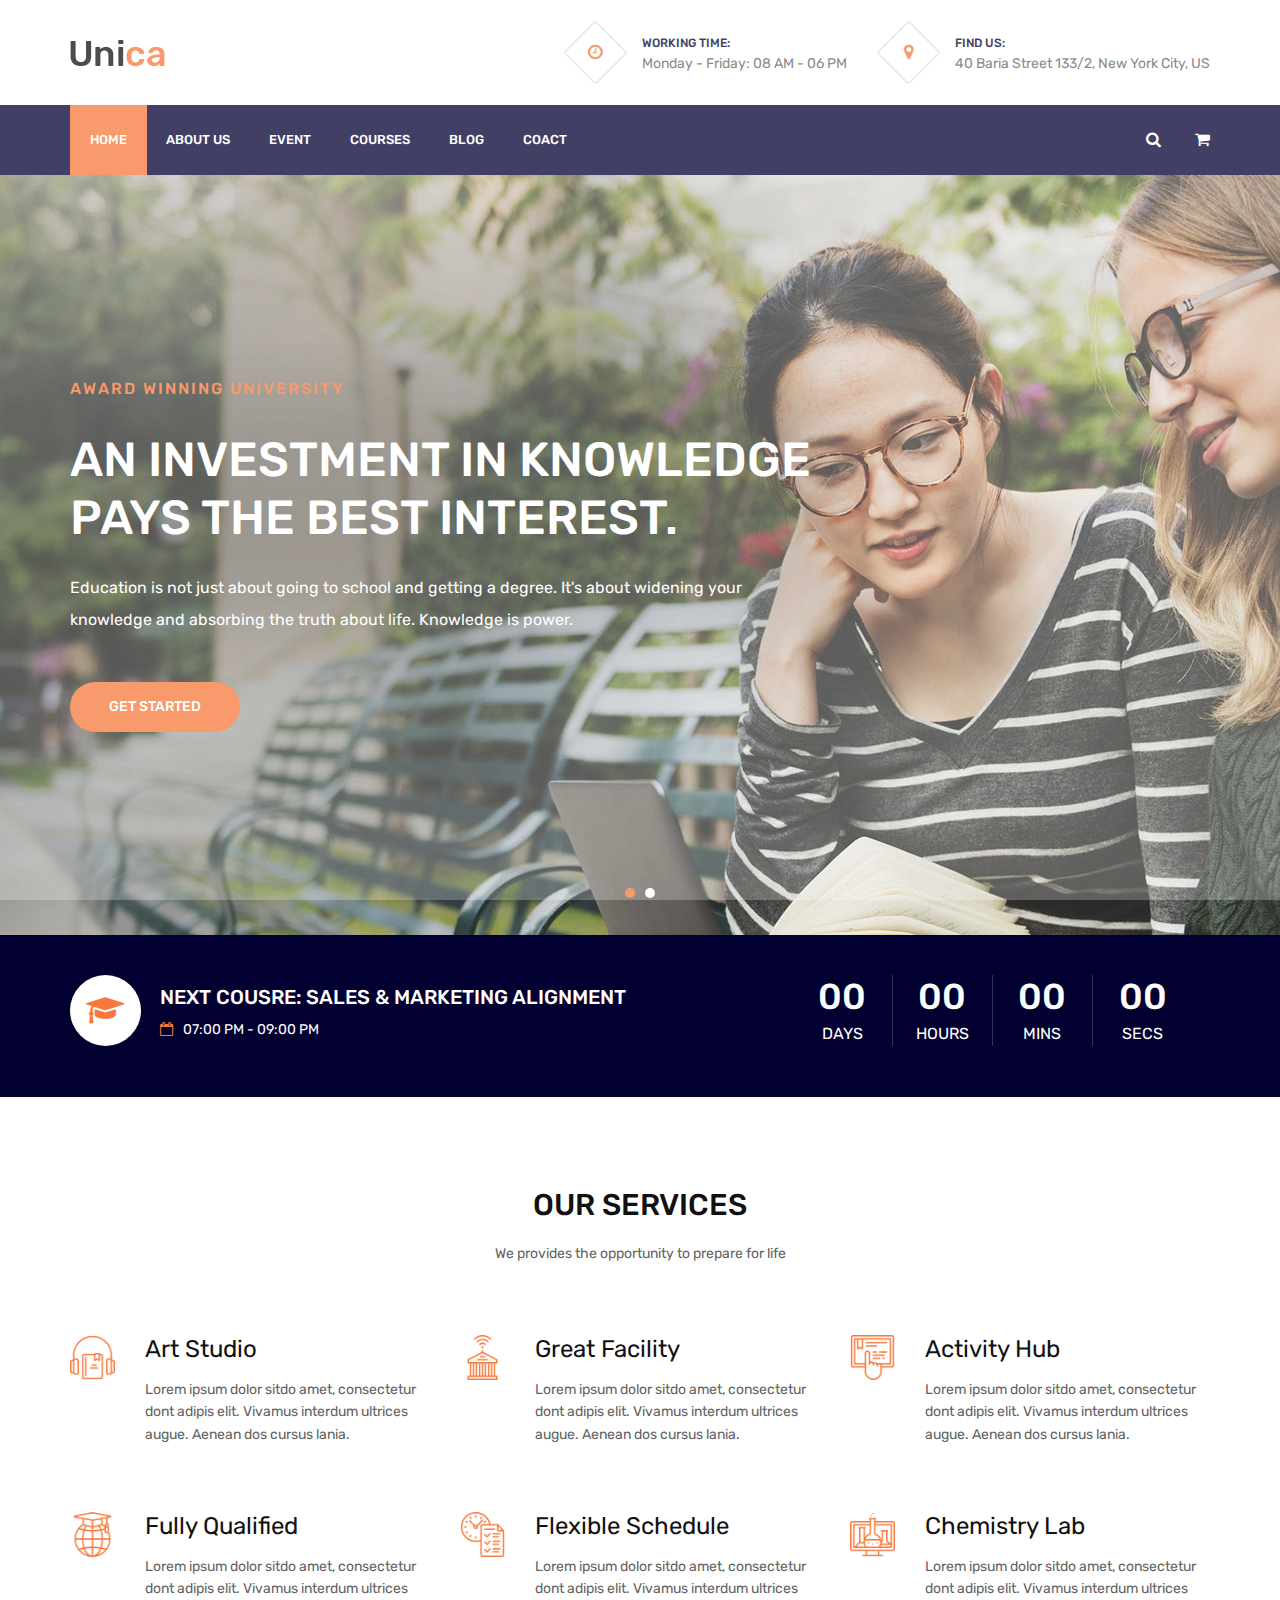
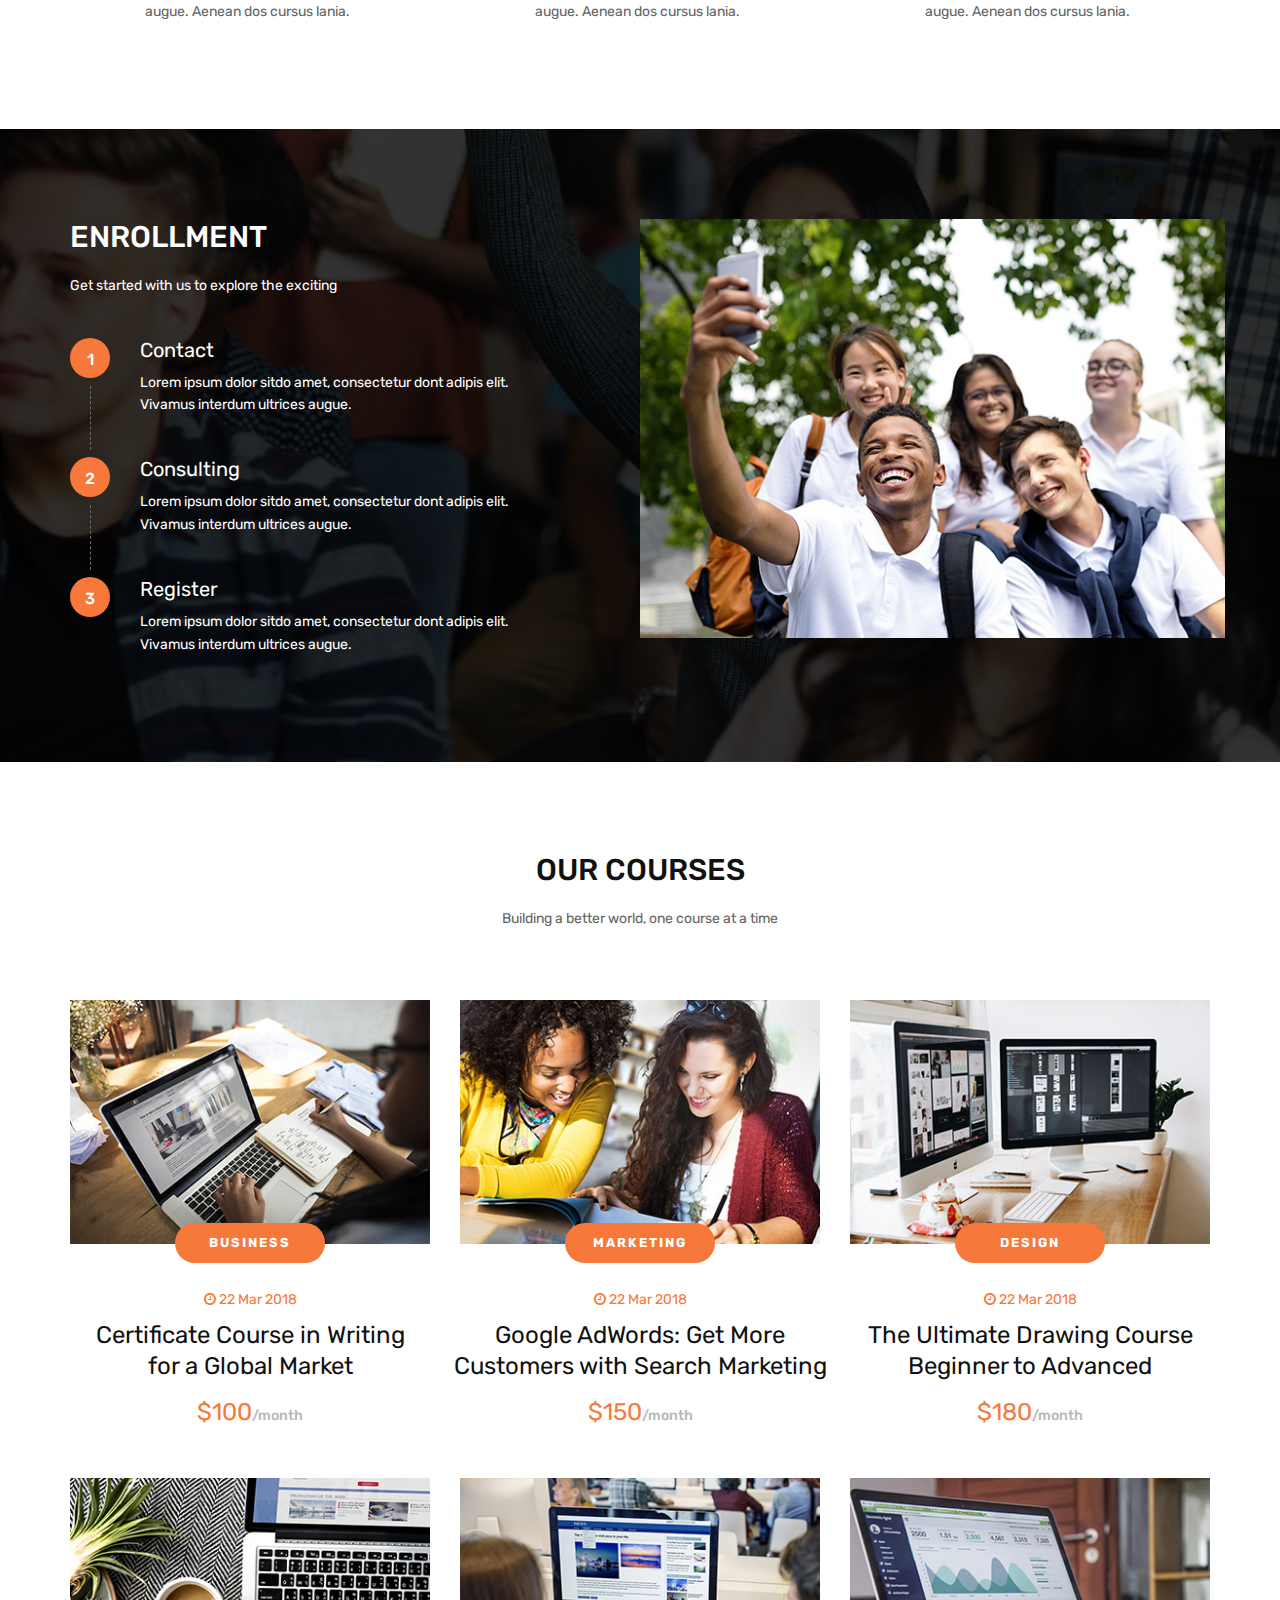
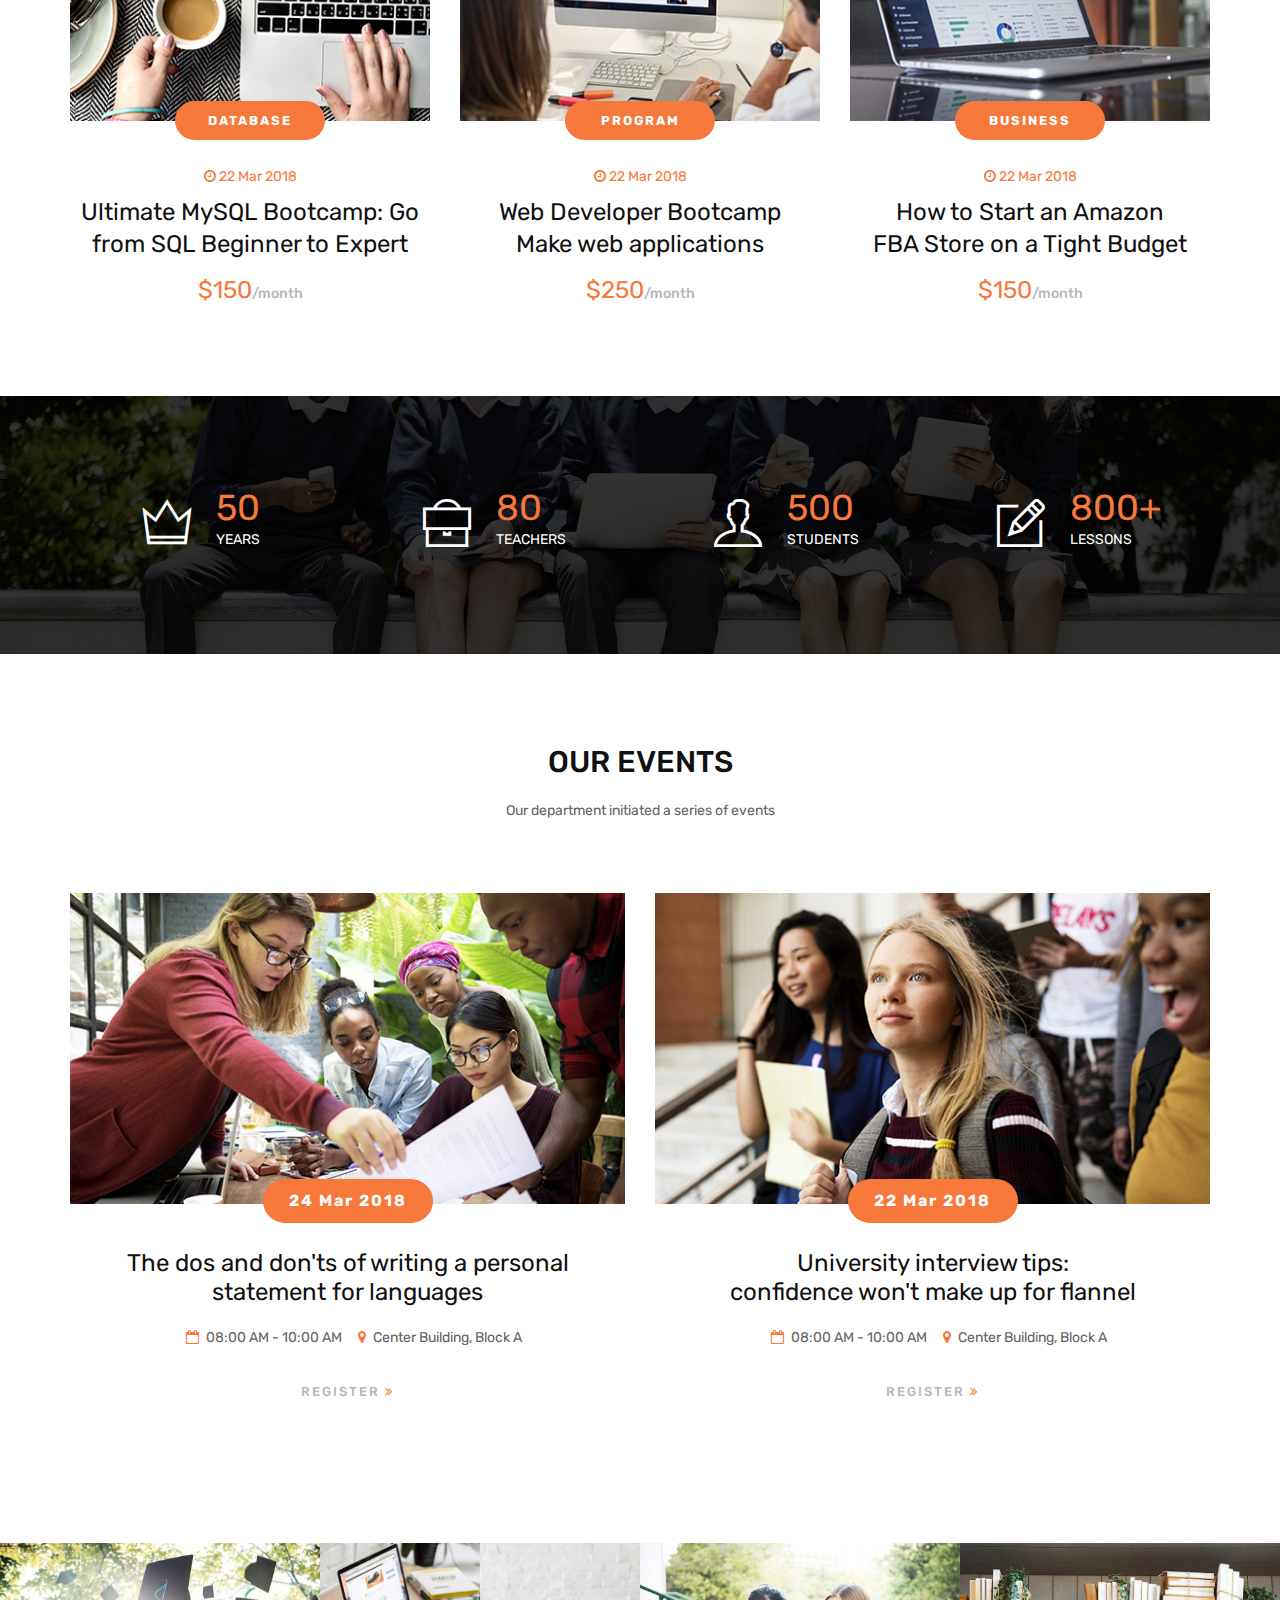
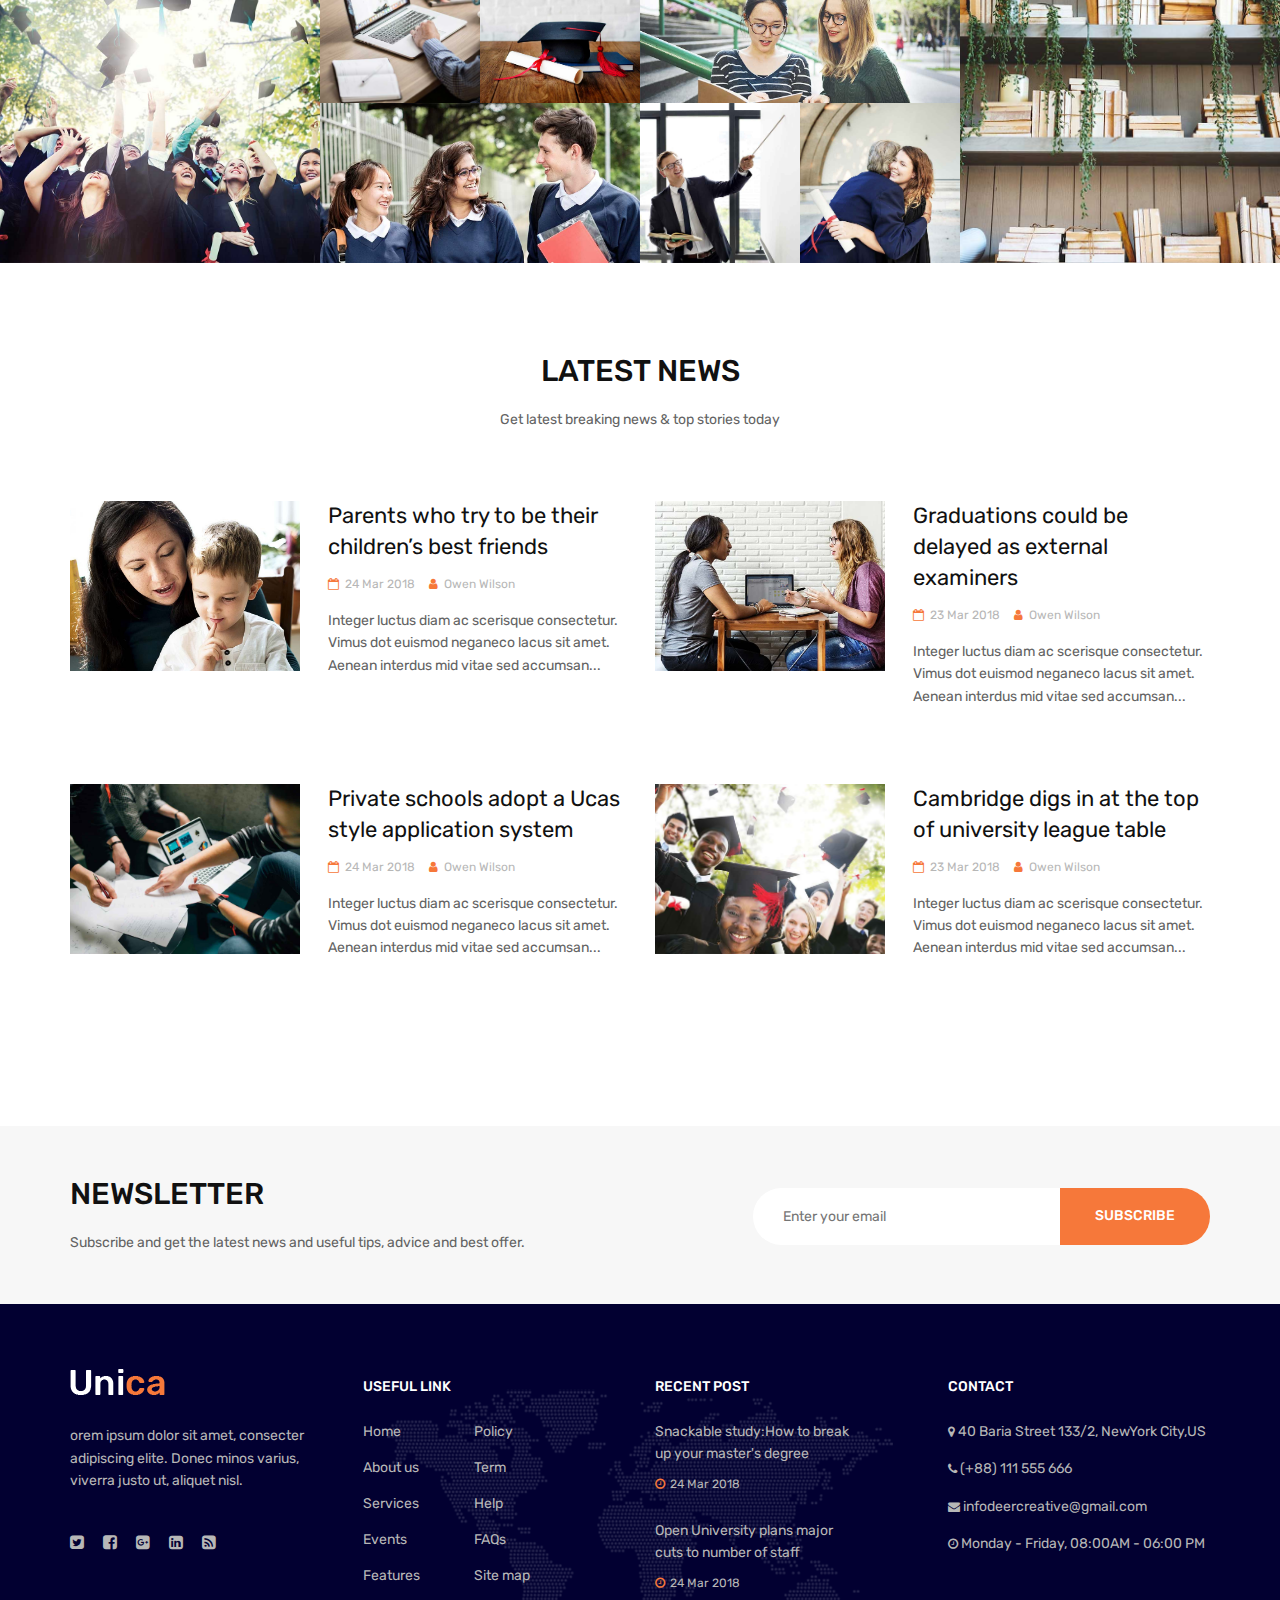
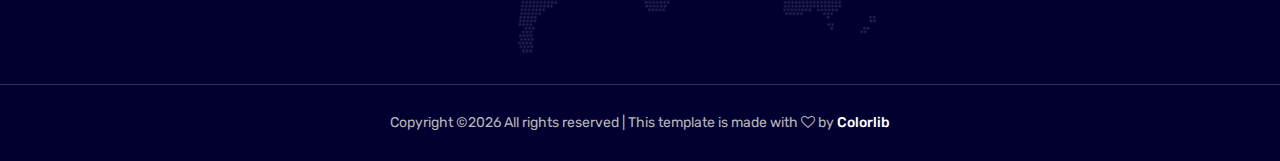
<file: user/index.html>
<!DOCTYPE html>
<html lang="en">
<head>
	<title>Unica - University Template</title>
	<meta charset="UTF-8">
	<meta name="description" content="Unica University Template">
	<meta name="keywords" content="event, unica, creative, html">
	<meta name="viewport" content="width=device-width, initial-scale=1.0">
	<!-- Favicon -->   
	<link href="img/favicon.ico" rel="shortcut icon"/>

	<!-- Google Fonts -->
	<link href="https://fonts.googleapis.com/css?family=Rubik:400,400i,500,500i,700,700i" rel="stylesheet">

	<!-- Stylesheets -->
	<link rel="stylesheet" href="css/bootstrap.min.css"/>
	<link rel="stylesheet" href="css/font-awesome.min.css"/>
	<link rel="stylesheet" href="css/themify-icons.css"/>
	<link rel="stylesheet" href="css/magnific-popup.css"/>
	<link rel="stylesheet" href="css/animate.css"/>
	<link rel="stylesheet" href="css/owl.carousel.css"/>
	<link rel="stylesheet" href="css/style.css"/>


	<!--[if lt IE 9]>
	  <script src="https://oss.maxcdn.com/html5shiv/3.7.2/html5shiv.min.js"></script>
	  <script src="https://oss.maxcdn.com/respond/1.4.2/respond.min.js"></script>
	<![endif]-->

</head>
<body>
	<!-- Page Preloder -->
	<div id="preloder">
		<div class="loader"></div>
	</div>

	<!-- header section -->
	<header class="header-section">
		<div class="container">
			<!-- logo -->
			<a href="index.html" class="site-logo"><img src="img/logo.png" alt=""></a>
			<div class="nav-switch">
				<i class="fa fa-bars"></i>
			</div>
			<div class="header-info">
				<div class="hf-item">
					<i class="fa fa-clock-o"></i>
					<p><span>Working time:</span>Monday - Friday: 08 AM - 06 PM</p>
				</div>
				<div class="hf-item">
					<i class="fa fa-map-marker"></i>
					<p><span>Find us:</span>40 Baria Street 133/2, New York City, US</p>
				</div>
			</div>
		</div>
	</header>
	<!-- header section end-->


	<!-- Header section  -->
	<nav class="nav-section">
		<div class="container">
			<div class="nav-right">
				<a href=""><i class="fa fa-search"></i></a>
				<a href=""><i class="fa fa-shopping-cart"></i></a>
			</div>
			<ul class="main-menu">
				<li class="active"><a href="index.html">Home</a></li>
				<li><a href="about.html">About Us</a></li>
				<li><a href="#">Event</a></li>
				<li><a href="course.html">COURSES</a></li>
				<li><a href="blog.html">blog</a></li>
				<li><a href="contact.html">Coact</a></li>
			</ul>
		</div>
	</nav>
	<!-- Header section end -->


	<!-- Hero section -->
	<section class="hero-section">
		<div class="hero-slider owl-carousel">
			<div class="hs-item set-bg" data-setbg="img/hero-slider/1.jpg">
				<div class="hs-text">
					<div class="container">
						<div class="row">
							<div class="col-lg-8">
								<div class="hs-subtitle">Award Winning UNIVERSITY</div>
								<h2 class="hs-title">An investment in knowledge pays the best interest.</h2>
								<p class="hs-des">Education is not just about going to school and getting a degree. It's about widening your<br> knowledge and absorbing the truth about life. Knowledge is power.</p>
								<div class="site-btn">GET STARTED</div>
							</div>
						</div>
					</div>
				</div>
			</div>
			<div class="hs-item set-bg" data-setbg="img/hero-slider/2.jpg">
				<div class="hs-text">
					<div class="container">
						<div class="row">
							<div class="col-lg-8">
								<div class="hs-subtitle">Award Winning UNIVERSITY</div>
								<h2 class="hs-title">An investment in knowledge pays the best interest.</h2>
								<p class="hs-des">Education is not just about going to school and getting a degree. It's about widening your<br> knowledge and absorbing the truth about life. Knowledge is power.</p>
								<div class="site-btn">GET STARTED</div>
							</div>
						</div>
					</div>
				</div>
			</div>
		</div>
	</section>
	<!-- Hero section end -->


	<!-- Counter section  -->
	<section class="counter-section">
		<div class="container">
			<div class="row">
				<div class="col-lg-7 col-md-6">
					<div class="big-icon">
						<i class="fa fa-graduation-cap"></i>
					</div>
					<div class="counter-content">
						<h2>NEXT COUSRE: Sales & Marketing Alignment</h2>
						<p><i class="fa fa-calendar-o"></i>07:00 PM - 09:00 PM</p>
					</div>
				</div>
				<div class="col-lg-5 col-md-6">
					<div class="counter">
						<div class="counter-item"><h4>20</h4>Days</div>
						<div class="counter-item"><h4>08</h4>Hrs</div>
						<div class="counter-item"><h4>40</h4>Mins</div>
						<div class="counter-item"><h4>56</h4>secs</div>
					</div>
				</div>
			</div>
		</div>
	</section>
	<!-- Counter section end -->


	<!-- Services section -->
	<section class="service-section spad">
		<div class="container services">
			<div class="section-title text-center">
				<h3>OUR SERVICES</h3>
				<p>We provides the opportunity to prepare for life</p>
			</div>
			<div class="row">
				<div class="col-lg-4 col-sm-6 service-item">
					<div class="service-icon">
						<img src="img/services-icons/1.png" alt="1">
					</div>
					<div class="service-content">
						<h4>Art Studio</h4>
						<p>Lorem ipsum dolor sitdo amet, consectetur dont adipis elit. Vivamus interdum ultrices augue. Aenean dos cursus lania.</p>
					</div>
				</div>
				<div class="col-lg-4 col-sm-6 service-item">
					<div class="service-icon">
						<img src="img/services-icons/2.png" alt="1">
					</div>
					<div class="service-content">
						<h4>Great Facility</h4>
						<p>Lorem ipsum dolor sitdo amet, consectetur dont adipis elit. Vivamus interdum ultrices augue. Aenean dos cursus lania.</p>
					</div>
				</div>
				<div class="col-lg-4 col-sm-6 service-item">
					<div class="service-icon">
						<img src="img/services-icons/3.png" alt="1">
					</div>
					<div class="service-content">
						<h4>Activity Hub</h4>
						<p>Lorem ipsum dolor sitdo amet, consectetur dont adipis elit. Vivamus interdum ultrices augue. Aenean dos cursus lania.</p>
					</div>
				</div>
				<div class="col-lg-4 col-sm-6 service-item">
					<div class="service-icon">
						<img src="img/services-icons/4.png" alt="1">
					</div>
					<div class="service-content">
						<h4>Fully Qualified</h4>
						<p>Lorem ipsum dolor sitdo amet, consectetur dont adipis elit. Vivamus interdum ultrices augue. Aenean dos cursus lania.</p>
					</div>
				</div>
				<div class="col-lg-4 col-sm-6 service-item">
					<div class="service-icon">
						<img src="img/services-icons/5.png" alt="1">
					</div>
					<div class="service-content">
						<h4>Flexible Schedule</h4>
						<p>Lorem ipsum dolor sitdo amet, consectetur dont adipis elit. Vivamus interdum ultrices augue. Aenean dos cursus lania.</p>
					</div>
				</div>
				<div class="col-lg-4 col-sm-6 service-item">
					<div class="service-icon">
						<img src="img/services-icons/6.png" alt="1">
					</div>
					<div class="service-content">
						<h4>Chemistry Lab</h4>
						<p>Lorem ipsum dolor sitdo amet, consectetur dont adipis elit. Vivamus interdum ultrices augue. Aenean dos cursus lania.</p>
					</div>
				</div>
			</div>
		</div>
	</section>
	<!-- Services section end -->

	
	<!-- Enroll section -->
	<section class="enroll-section spad set-bg" data-setbg="img/enroll-bg.jpg">
		<div class="container">
			<div class="row">
				<div class="col-lg-5">
					<div class="section-title text-white">
						<h3>ENROLLMENT</h3>
						<p>Get started with us to explore the exciting</p>
					</div>
					<div class="enroll-list text-white">
						<div class="enroll-list-item">
							<span>1</span>
							<h5>Contact</h5>
							<p>Lorem ipsum dolor sitdo amet, consectetur dont adipis elit. Vivamus interdum ultrices augue.</p>
						</div>
						<div class="enroll-list-item">
							<span>2</span>
							<h5>Consulting</h5>
							<p>Lorem ipsum dolor sitdo amet, consectetur dont adipis elit. Vivamus interdum ultrices augue.</p>
						</div>
						<div class="enroll-list-item">
							<span>3</span>
							<h5>Register</h5>
							<p>Lorem ipsum dolor sitdo amet, consectetur dont adipis elit. Vivamus interdum ultrices augue.</p>
						</div>
					</div>
				</div>
				<div class="col-lg-6 offset-lg-1 p-lg-0 p-4">
					<img src="img/encroll-img.jpg" alt="">
				</div>
			</div>
		</div>
	</section>
	<!-- Enroll section end -->


	<!-- Courses section -->
	<section class="courses-section spad">
		<div class="container">
			<div class="section-title text-center">
				<h3>OUR COURSES</h3>
				<p>Building a better world, one course at a time</p>
			</div>
			<div class="row">
				<!-- course item -->
				<div class="col-lg-4 col-md-6 course-item">
					<div class="course-thumb">
						<img src="img/course/1.jpg" alt="">
						<div class="course-cat">
							<span>BUSINESS</span>
						</div>
					</div>
					<div class="course-info">
						<div class="date"><i class="fa fa-clock-o"></i> 22 Mar 2018</div>
						<h4>Certificate Course in Writing<br>for a Global Market</h4>
						<h4 class="cource-price">$100<span>/month</span></h4>
					</div>
				</div>
				<!-- course item -->
				<div class="col-lg-4 col-md-6 course-item">
					<div class="course-thumb">
						<img src="img/course/2.jpg" alt="">
						<div class="course-cat">
							<span>Marketing</span>
						</div>
					</div>
					<div class="course-info">
						<div class="date"><i class="fa fa-clock-o"></i> 22 Mar 2018</div>
						<h4>Google AdWords: Get More<br> Customers with Search Marketing </h4>
						<h4 class="cource-price">$150<span>/month</span></h4>
					</div>
				</div>
				<!-- course item -->
				<div class="col-lg-4 col-md-6 course-item">
					<div class="course-thumb">
						<img src="img/course/3.jpg" alt="">
						<div class="course-cat">
							<span>DESIGN</span>
						</div>
					</div>
					<div class="course-info">
						<div class="date"><i class="fa fa-clock-o"></i> 22 Mar 2018</div>
						<h4>The Ultimate Drawing Course<br> Beginner to Advanced</h4>
						<h4 class="cource-price">$180<span>/month</span></h4>
					</div>
				</div>
				<!-- course item -->
				<div class="col-lg-4 col-md-6 course-item">
					<div class="course-thumb">
						<img src="img/course/4.jpg" alt="">
						<div class="course-cat">
							<span>DATABASE</span>
						</div>
					</div>
					<div class="course-info">
						<div class="date"><i class="fa fa-clock-o"></i> 22 Mar 2018</div>
						<h4>Ultimate MySQL Bootcamp: Go from SQL Beginner to Expert</h4>
						<h4 class="cource-price">$150<span>/month</span></h4>
					</div>
				</div>
				<!-- course item -->
				<div class="col-lg-4 col-md-6 course-item">
					<div class="course-thumb">
						<img src="img/course/5.jpg" alt="">
						<div class="course-cat">
							<span>PROGRAM</span>
						</div>
					</div>
					<div class="course-info">
						<div class="date"><i class="fa fa-clock-o"></i> 22 Mar 2018</div>
						<h4>Web Developer Bootcamp<br>Make web  applications</h4>
						<h4 class="cource-price">$250<span>/month</span></h4>
					</div>
				</div>
				<!-- course item -->
				<div class="col-lg-4 col-md-6 course-item">
					<div class="course-thumb">
						<img src="img/course/6.jpg" alt="">
						<div class="course-cat">
							<span>BUSINESS</span>
						</div>
					</div>
					<div class="course-info">
						<div class="date"><i class="fa fa-clock-o"></i> 22 Mar 2018</div>
						<h4>How to Start an Amazon<br>FBA Store on a Tight Budget</h4>
						<h4 class="cource-price">$150<span>/month</span></h4>
					</div>
				</div>
			</div>
		</div>
	</section>
	<!-- Courses section end-->


	<!-- Fact section -->
	<section class="fact-section spad set-bg" data-setbg="img/fact-bg.jpg">
		<div class="container">
			<div class="row">
				<div class="col-sm-6 col-lg-3 fact">
					<div class="fact-icon">
						<i class="ti-crown"></i>
					</div>
					<div class="fact-text">
						<h2>50</h2>
						<p>YEARS</p>
					</div>
				</div>
				<div class="col-sm-6 col-lg-3 fact">
					<div class="fact-icon">
						<i class="ti-briefcase"></i>
					</div>
					<div class="fact-text">
						<h2>80</h2>
						<p>TEACHERS</p>
					</div>
				</div>
				<div class="col-sm-6 col-lg-3 fact">
					<div class="fact-icon">
						<i class="ti-user"></i>
					</div>
					<div class="fact-text">
						<h2>500</h2>
						<p>STUDENTS</p>
					</div>
				</div>
				<div class="col-sm-6 col-lg-3 fact">
					<div class="fact-icon">
						<i class="ti-pencil-alt"></i>
					</div>
					<div class="fact-text">
						<h2>800+</h2>
						<p>LESSONS</p>
					</div>
				</div>
			</div>
		</div>
	</section>
	<!-- Fact section end-->


	<!-- Event section -->
	<section class="event-section spad">
		<div class="container">
			<div class="section-title text-center">
				<h3>OUR EVENTS</h3>
				<p>Our department  initiated a series of events</p>
			</div>
			<div class="row">
				<div class="col-md-6 event-item">
					<div class="event-thumb">
						<img src="img/event/1.jpg" alt="">
						<div class="event-date">
							<span>24 Mar 2018</span>
						</div>
					</div>
					<div class="event-info">
						<h4>The dos and don'ts of writing a personal<br>statement for languages</h4>
						<p><i class="fa fa-calendar-o"></i> 08:00 AM - 10:00 AM <i class="fa fa-map-marker"></i> Center Building, Block A</p>
						<a href="" class="event-readmore">REGISTER <i class="fa fa-angle-double-right"></i></a>
					</div>
				</div>
				<div class="col-md-6 event-item">
					<div class="event-thumb">
						<img src="img/event/2.jpg" alt="">
						<div class="event-date">
							<span>22 Mar 2018</span>
						</div>
					</div>
					<div class="event-info">
						<h4>University interview tips:<br>confidence won't make up for flannel</h4>
						<p><i class="fa fa-calendar-o"></i> 08:00 AM - 10:00 AM <i class="fa fa-map-marker"></i> Center Building, Block A</p>
						<a href="" class="event-readmore">REGISTER <i class="fa fa-angle-double-right"></i></a>
					</div>
				</div>
			</div>
		</div>
	</section>
	<!-- Event section end -->


	<!-- Gallery section -->
	<div class="gallery-section">
		<div class="gallery">
			<div class="grid-sizer"></div>
			<div class="gallery-item gi-big set-bg" data-setbg="img/gallery/1.jpg">
				<a class="img-popup" href="img/gallery/1.jpg"><i class="ti-plus"></i></a>
			</div>
			<div class="gallery-item set-bg" data-setbg="img/gallery/2.jpg">
				<a class="img-popup" href="img/gallery/2.jpg"><i class="ti-plus"></i></a>
			</div>
			<div class="gallery-item set-bg" data-setbg="img/gallery/3.jpg">
				<a class="img-popup" href="img/gallery/3.jpg"><i class="ti-plus"></i></a>
			</div>
			<div class="gallery-item gi-long set-bg" data-setbg="img/gallery/5.jpg">
				<a class="img-popup" href="img/gallery/5.jpg"><i class="ti-plus"></i></a>
			</div>
			<div class="gallery-item gi-big set-bg" data-setbg="img/gallery/8.jpg">
				<a class="img-popup" href="img/gallery/8.jpg"><i class="ti-plus"></i></a>
			</div>
			<div class="gallery-item gi-long set-bg" data-setbg="img/gallery/4.jpg">
				<a class="img-popup" href="img/gallery/4.jpg"><i class="ti-plus"></i></a>
			</div>
			<div class="gallery-item set-bg" data-setbg="img/gallery/6.jpg">
				<a class="img-popup" href="img/gallery/6.jpg"><i class="ti-plus"></i></a>
			</div>
			<div class="gallery-item set-bg" data-setbg="img/gallery/7.jpg">
				<a class="img-popup" href="img/gallery/7.jpg"><i class="ti-plus"></i></a>
			</div>
		</div>
	</div>
	<!-- Gallery section -->


	<!-- Blog section -->
	<section class="blog-section spad">
		<div class="container">
			<div class="section-title text-center">
				<h3>LATEST NEWS</h3>
				<p>Get latest breaking news & top stories today</p>
			</div>
			<div class="row">
				<div class="col-xl-6">
					<div class="blog-item">
						<div class="blog-thumb set-bg" data-setbg="img/blog/1.jpg"></div>
						<div class="blog-content">
							<h4>Parents who try to be their children’s best friends</h4>
							<div class="blog-meta">
								<span><i class="fa fa-calendar-o"></i> 24 Mar 2018</span>
								<span><i class="fa fa-user"></i> Owen Wilson</span>
							</div>
							<p>Integer luctus diam ac scerisque consectetur. Vimus dot euismod neganeco lacus sit amet. Aenean interdus mid vitae sed accumsan...</p>
						</div>
					</div>
				</div>
				<div class="col-xl-6">
					<div class="blog-item">
						<div class="blog-thumb set-bg" data-setbg="img/blog/2.jpg"></div>
						<div class="blog-content">
							<h4>Graduations could be delayed as external examiners</h4>
							<div class="blog-meta">
								<span><i class="fa fa-calendar-o"></i> 23 Mar 2018</span>
								<span><i class="fa fa-user"></i> Owen Wilson</span>
							</div>
							<p>Integer luctus diam ac scerisque consectetur. Vimus dot euismod neganeco lacus sit amet. Aenean interdus mid vitae sed accumsan...</p>
						</div>
					</div>
				</div>
				<div class="col-xl-6">
					<div class="blog-item">
						<div class="blog-thumb set-bg" data-setbg="img/blog/3.jpg"></div>
						<div class="blog-content">
							<h4>Private schools adopt a Ucas style application system</h4>
							<div class="blog-meta">
								<span><i class="fa fa-calendar-o"></i> 24 Mar 2018</span>
								<span><i class="fa fa-user"></i> Owen Wilson</span>
							</div>
							<p>Integer luctus diam ac scerisque consectetur. Vimus dot euismod neganeco lacus sit amet. Aenean interdus mid vitae sed accumsan...</p>
						</div>
					</div>
				</div>
				<div class="col-xl-6">
					<div class="blog-item">
						<div class="blog-thumb set-bg" data-setbg="img/blog/4.jpg"></div>
						<div class="blog-content">
							<h4>Cambridge digs in at the top of university league table</h4>
							<div class="blog-meta">
								<span><i class="fa fa-calendar-o"></i> 23 Mar 2018</span>
								<span><i class="fa fa-user"></i> Owen Wilson</span>
							</div>
							<p>Integer luctus diam ac scerisque consectetur. Vimus dot euismod neganeco lacus sit amet. Aenean interdus mid vitae sed accumsan...</p>
						</div>
					</div>
				</div>
			</div>
		</div>
	</section>
	<!-- Blog section -->


	<!-- Newsletter section -->
	<section class="newsletter-section">
		<div class="container">
			<div class="row">
				<div class="col-md-5 col-lg-7">
					<div class="section-title mb-md-0">
					<h3>NEWSLETTER</h3>
					<p>Subscribe and get the latest news and useful tips, advice and best offer.</p>
				</div>
				</div>
				<div class="col-md-7 col-lg-5">
					<form class="newsletter">
						<input type="text" placeholder="Enter your email">
						<button class="site-btn">SUBSCRIBE</button>
					</form>
				</div>
			</div>
		</div>
	</section>
	<!-- Newsletter section end -->	


	<!-- Footer section -->
	<footer class="footer-section">
		<div class="container footer-top">
			<div class="row">
				<!-- widget -->
				<div class="col-sm-6 col-lg-3 footer-widget">
					<div class="about-widget">
						<img src="img/logo-light.png" alt="">
						<p>orem ipsum dolor sit amet, consecter adipiscing elite. Donec minos varius, viverra justo ut, aliquet nisl.</p>
						<div class="social pt-1">
							<a href=""><i class="fa fa-twitter-square"></i></a>
							<a href=""><i class="fa fa-facebook-square"></i></a>
							<a href=""><i class="fa fa-google-plus-square"></i></a>
							<a href=""><i class="fa fa-linkedin-square"></i></a>
							<a href=""><i class="fa fa-rss-square"></i></a>
						</div>
					</div>
				</div>
				<!-- widget -->
				<div class="col-sm-6 col-lg-3 footer-widget">
					<h6 class="fw-title">USEFUL LINK</h6>
					<div class="dobule-link">
						<ul>
							<li><a href="">Home</a></li>
							<li><a href="">About us</a></li>
							<li><a href="">Services</a></li>
							<li><a href="">Events</a></li>
							<li><a href="">Features</a></li>
						</ul>
						<ul>
							<li><a href="">Policy</a></li>
							<li><a href="">Term</a></li>
							<li><a href="">Help</a></li>
							<li><a href="">FAQs</a></li>
							<li><a href="">Site map</a></li>
						</ul>
					</div>
				</div>
				<!-- widget -->
				<div class="col-sm-6 col-lg-3 footer-widget">
					<h6 class="fw-title">RECENT POST</h6>
					<ul class="recent-post">
						<li>
							<p>Snackable study:How to break <br> up your master's degree</p>
							<span><i class="fa fa-clock-o"></i>24 Mar 2018</span>
						</li>
						<li>
							<p>Open University plans major <br> cuts to number of staff</p>
							<span><i class="fa fa-clock-o"></i>24 Mar 2018</span>
						</li>
					</ul>
				</div>
				<!-- widget -->
				<div class="col-sm-6 col-lg-3 footer-widget">
					<h6 class="fw-title">CONTACT</h6>
					<ul class="contact">
						<li><p><i class="fa fa-map-marker"></i> 40 Baria Street 133/2, NewYork City,US</p></li>
						<li><p><i class="fa fa-phone"></i> (+88) 111 555 666</p></li>
						<li><p><i class="fa fa-envelope"></i> infodeercreative@gmail.com</p></li>
						<li><p><i class="fa fa-clock-o"></i> Monday - Friday, 08:00AM - 06:00 PM</p></li>
					</ul>
				</div>
			</div>
		</div>
		<!-- copyright -->
		<div class="copyright">
			<div class="container">
				<p><!-- Link back to Colorlib can't be removed. Template is licensed under CC BY 3.0. -->
Copyright &copy;<script>document.write(new Date().getFullYear());</script> All rights reserved | This template is made with <i class="fa fa-heart-o" aria-hidden="true"></i> by <a href="https://colorlib.com" target="_blank">Colorlib</a>
<!-- Link back to Colorlib can't be removed. Template is licensed under CC BY 3.0. --></p>
			</div>		
		</div>
	</footer>
	<!-- Footer section end-->



	<!--====== Javascripts & Jquery ======-->
	<script src="js/jquery-3.2.1.min.js"></script>
	<script src="js/owl.carousel.min.js"></script>
	<script src="js/jquery.countdown.js"></script>
	<script src="js/masonry.pkgd.min.js"></script>
	<script src="js/magnific-popup.min.js"></script>
	<script src="js/main.js"></script>
	
</body>
</html>
</file>
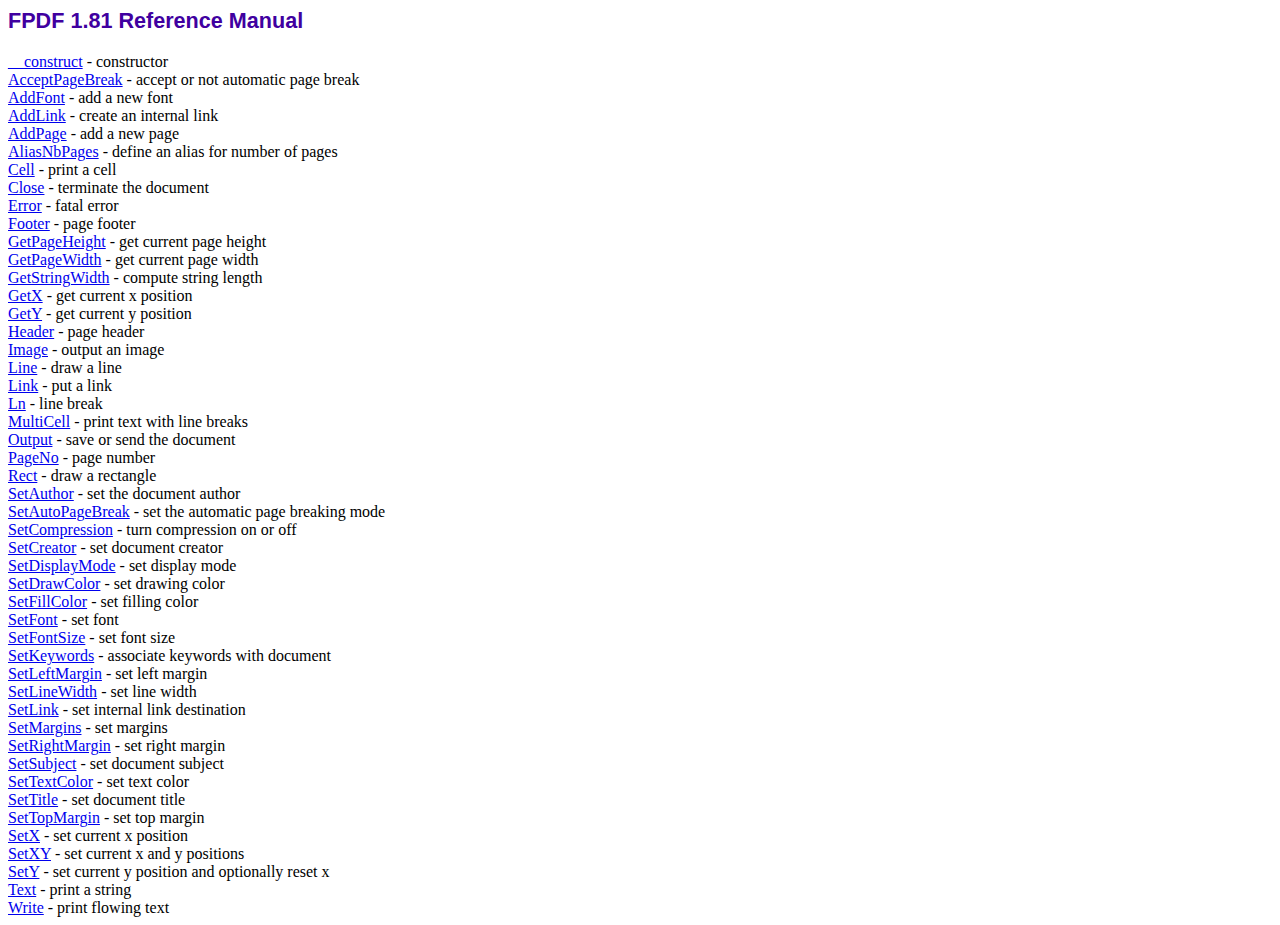
<file: admin/fpdf181/doc/index.htm>
<!DOCTYPE html PUBLIC "-//W3C//DTD HTML 4.01 Transitional//EN">
<html>
<head>
<meta http-equiv="Content-Type" content="text/html; charset=ISO-8859-1">
<title>FPDF 1.81 Reference Manual</title>
<link type="text/css" rel="stylesheet" href="../fpdf.css">
</head>
<body>
<h1>FPDF 1.81 Reference Manual</h1>
<a href="__construct.htm">__construct</a> - constructor<br>
<a href="acceptpagebreak.htm">AcceptPageBreak</a> - accept or not automatic page break<br>
<a href="addfont.htm">AddFont</a> - add a new font<br>
<a href="addlink.htm">AddLink</a> - create an internal link<br>
<a href="addpage.htm">AddPage</a> - add a new page<br>
<a href="aliasnbpages.htm">AliasNbPages</a> - define an alias for number of pages<br>
<a href="cell.htm">Cell</a> - print a cell<br>
<a href="close.htm">Close</a> - terminate the document<br>
<a href="error.htm">Error</a> - fatal error<br>
<a href="footer.htm">Footer</a> - page footer<br>
<a href="getpageheight.htm">GetPageHeight</a> - get current page height<br>
<a href="getpagewidth.htm">GetPageWidth</a> - get current page width<br>
<a href="getstringwidth.htm">GetStringWidth</a> - compute string length<br>
<a href="getx.htm">GetX</a> - get current x position<br>
<a href="gety.htm">GetY</a> - get current y position<br>
<a href="header.htm">Header</a> - page header<br>
<a href="image.htm">Image</a> - output an image<br>
<a href="line.htm">Line</a> - draw a line<br>
<a href="link.htm">Link</a> - put a link<br>
<a href="ln.htm">Ln</a> - line break<br>
<a href="multicell.htm">MultiCell</a> - print text with line breaks<br>
<a href="output.htm">Output</a> - save or send the document<br>
<a href="pageno.htm">PageNo</a> - page number<br>
<a href="rect.htm">Rect</a> - draw a rectangle<br>
<a href="setauthor.htm">SetAuthor</a> - set the document author<br>
<a href="setautopagebreak.htm">SetAutoPageBreak</a> - set the automatic page breaking mode<br>
<a href="setcompression.htm">SetCompression</a> - turn compression on or off<br>
<a href="setcreator.htm">SetCreator</a> - set document creator<br>
<a href="setdisplaymode.htm">SetDisplayMode</a> - set display mode<br>
<a href="setdrawcolor.htm">SetDrawColor</a> - set drawing color<br>
<a href="setfillcolor.htm">SetFillColor</a> - set filling color<br>
<a href="setfont.htm">SetFont</a> - set font<br>
<a href="setfontsize.htm">SetFontSize</a> - set font size<br>
<a href="setkeywords.htm">SetKeywords</a> - associate keywords with document<br>
<a href="setleftmargin.htm">SetLeftMargin</a> - set left margin<br>
<a href="setlinewidth.htm">SetLineWidth</a> - set line width<br>
<a href="setlink.htm">SetLink</a> - set internal link destination<br>
<a href="setmargins.htm">SetMargins</a> - set margins<br>
<a href="setrightmargin.htm">SetRightMargin</a> - set right margin<br>
<a href="setsubject.htm">SetSubject</a> - set document subject<br>
<a href="settextcolor.htm">SetTextColor</a> - set text color<br>
<a href="settitle.htm">SetTitle</a> - set document title<br>
<a href="settopmargin.htm">SetTopMargin</a> - set top margin<br>
<a href="setx.htm">SetX</a> - set current x position<br>
<a href="setxy.htm">SetXY</a> - set current x and y positions<br>
<a href="sety.htm">SetY</a> - set current y position and optionally reset x<br>
<a href="text.htm">Text</a> - print a string<br>
<a href="write.htm">Write</a> - print flowing text<br>
</body>
</html>
</file>
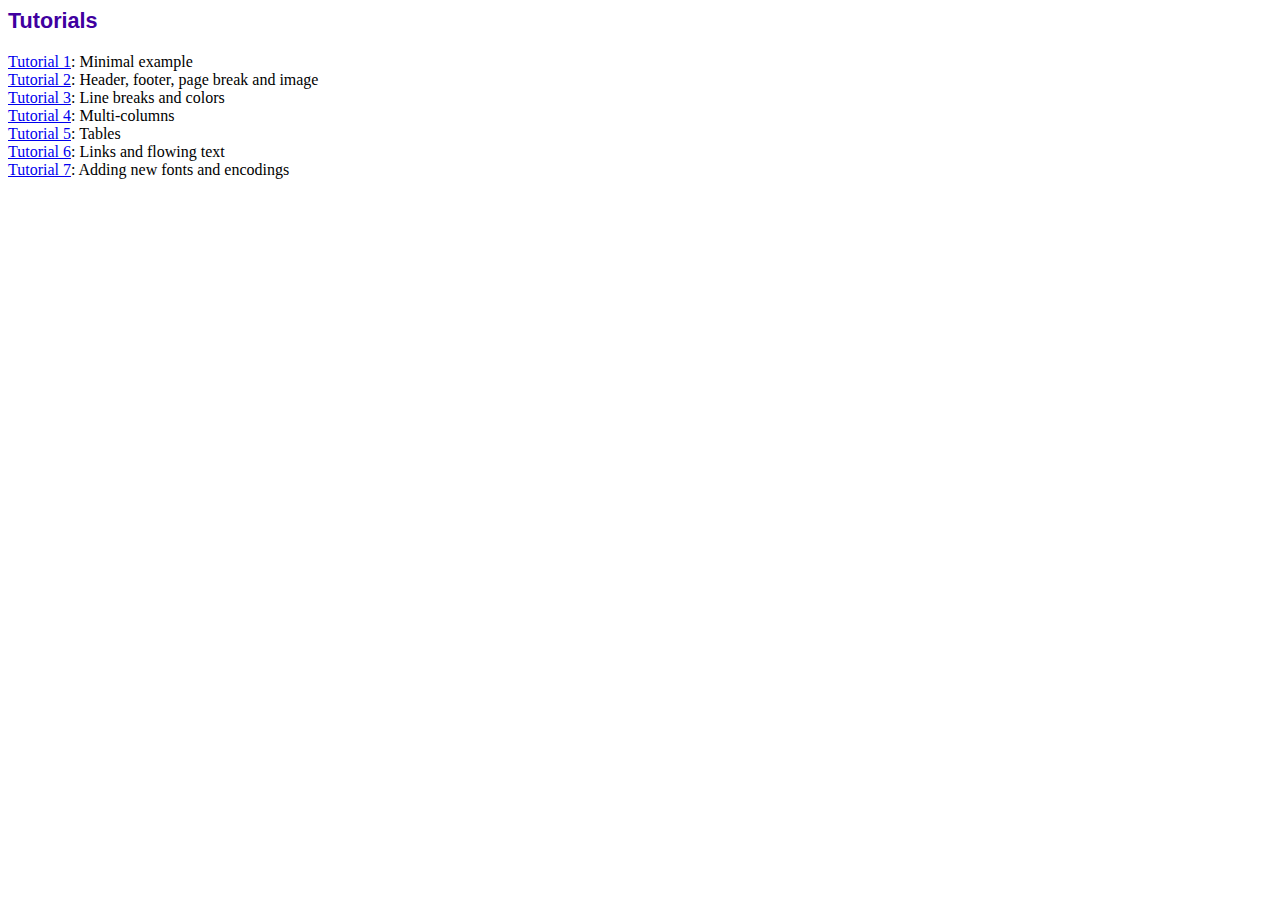
<file: admin/fpdf181/tutorial/index.htm>
<!DOCTYPE html PUBLIC "-//W3C//DTD HTML 4.01 Transitional//EN">
<html>
<head>
<meta http-equiv="Content-Type" content="text/html; charset=ISO-8859-1">
<title>Tutorials</title>
<link type="text/css" rel="stylesheet" href="../fpdf.css">
</head>
<body>
<h1>Tutorials</h1>
<ul style="list-style-type:none; margin-left:0; padding-left:0">
<li><a href="tuto1.htm">Tutorial 1</a>: Minimal example</li>
<li><a href="tuto2.htm">Tutorial 2</a>: Header, footer, page break and image</li>
<li><a href="tuto3.htm">Tutorial 3</a>: Line breaks and colors</li>
<li><a href="tuto4.htm">Tutorial 4</a>: Multi-columns</li>
<li><a href="tuto5.htm">Tutorial 5</a>: Tables</li>
<li><a href="tuto6.htm">Tutorial 6</a>: Links and flowing text</li>
<li><a href="tuto7.htm">Tutorial 7</a>: Adding new fonts and encodings</li>
</ul>
</body>
</html>
</file>
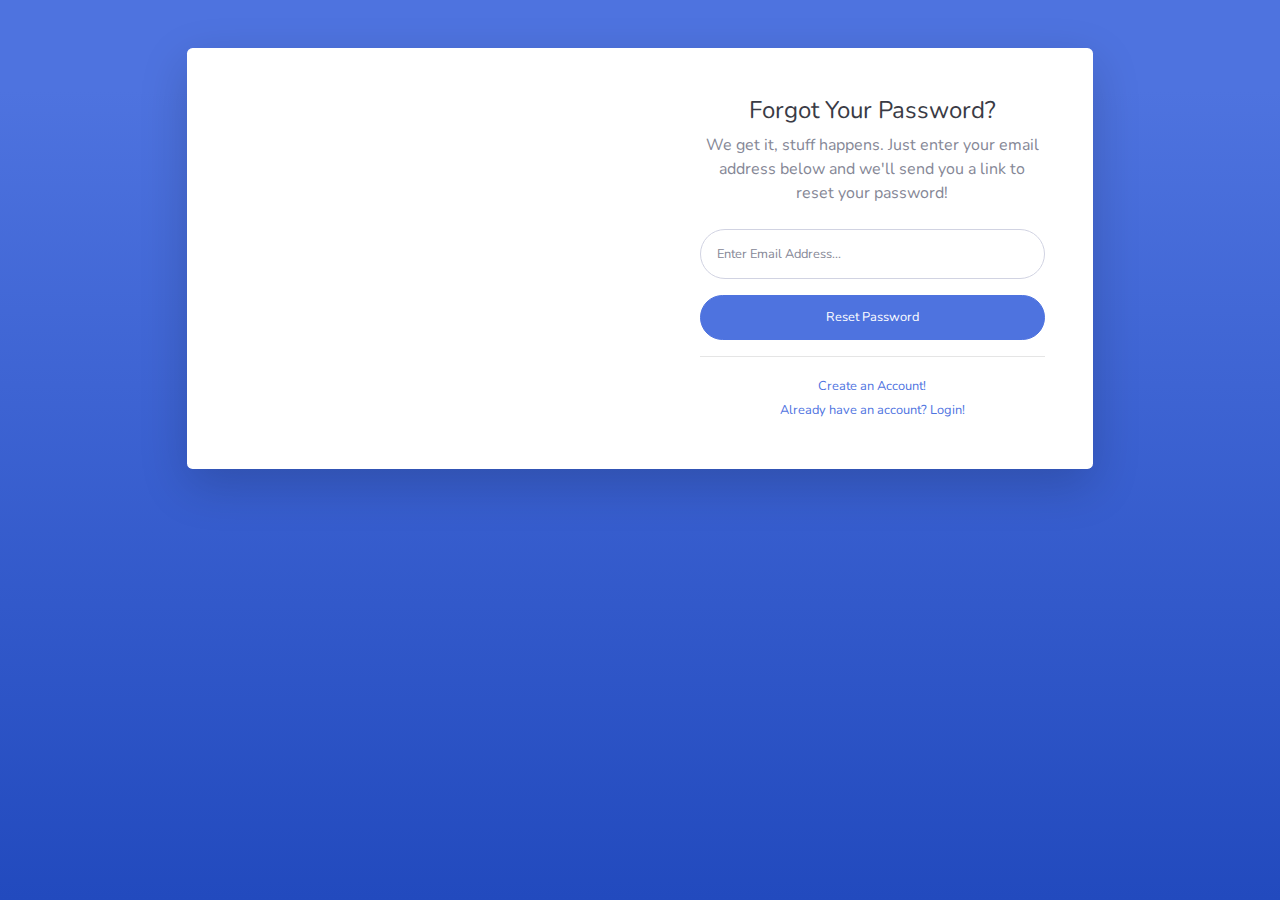
<file: admin/forgot-password.html>
<!DOCTYPE html>
<html lang="en">

<head>

  <meta charset="utf-8">
  <meta http-equiv="X-UA-Compatible" content="IE=edge">
  <meta name="viewport" content="width=device-width, initial-scale=1, shrink-to-fit=no">
  <meta name="description" content="">
  <meta name="author" content="">

  <title>SB Admin 2 - Forgot Password</title>

  <!-- Custom fonts for this template-->
  <link href="vendor/fontawesome-free/css/all.min.css" rel="stylesheet" type="text/css">
  <link href="https://fonts.googleapis.com/css?family=Nunito:200,200i,300,300i,400,400i,600,600i,700,700i,800,800i,900,900i" rel="stylesheet">

  <!-- Custom styles for this template-->
  <link href="css/sb-admin-2.min.css" rel="stylesheet">

</head>

<body class="bg-gradient-primary">

  <div class="container">

    <!-- Outer Row -->
    <div class="row justify-content-center">

      <div class="col-xl-10 col-lg-12 col-md-9">

        <div class="card o-hidden border-0 shadow-lg my-5">
          <div class="card-body p-0">
            <!-- Nested Row within Card Body -->
            <div class="row">
              <div class="col-lg-6 d-none d-lg-block bg-password-image"></div>
              <div class="col-lg-6">
                <div class="p-5">
                  <div class="text-center">
                    <h1 class="h4 text-gray-900 mb-2">Forgot Your Password?</h1>
                    <p class="mb-4">We get it, stuff happens. Just enter your email address below and we'll send you a link to reset your password!</p>
                  </div>
                  <form class="user">
                    <div class="form-group">
                      <input type="email" class="form-control form-control-user" id="exampleInputEmail" aria-describedby="emailHelp" placeholder="Enter Email Address...">
                    </div>
                    <a href="login.html" class="btn btn-primary btn-user btn-block">
                      Reset Password
                    </a>
                  </form>
                  <hr>
                  <div class="text-center">
                    <a class="small" href="register.html">Create an Account!</a>
                  </div>
                  <div class="text-center">
                    <a class="small" href="login.html">Already have an account? Login!</a>
                  </div>
                </div>
              </div>
            </div>
          </div>
        </div>

      </div>

    </div>

  </div>

  <!-- Bootstrap core JavaScript-->
  <script src="vendor/jquery/jquery.min.js"></script>
  <script src="vendor/bootstrap/js/bootstrap.bundle.min.js"></script>

  <!-- Core plugin JavaScript-->
  <script src="vendor/jquery-easing/jquery.easing.min.js"></script>

  <!-- Custom scripts for all pages-->
  <script src="js/sb-admin-2.min.js"></script>

</body>

</html>
</file>
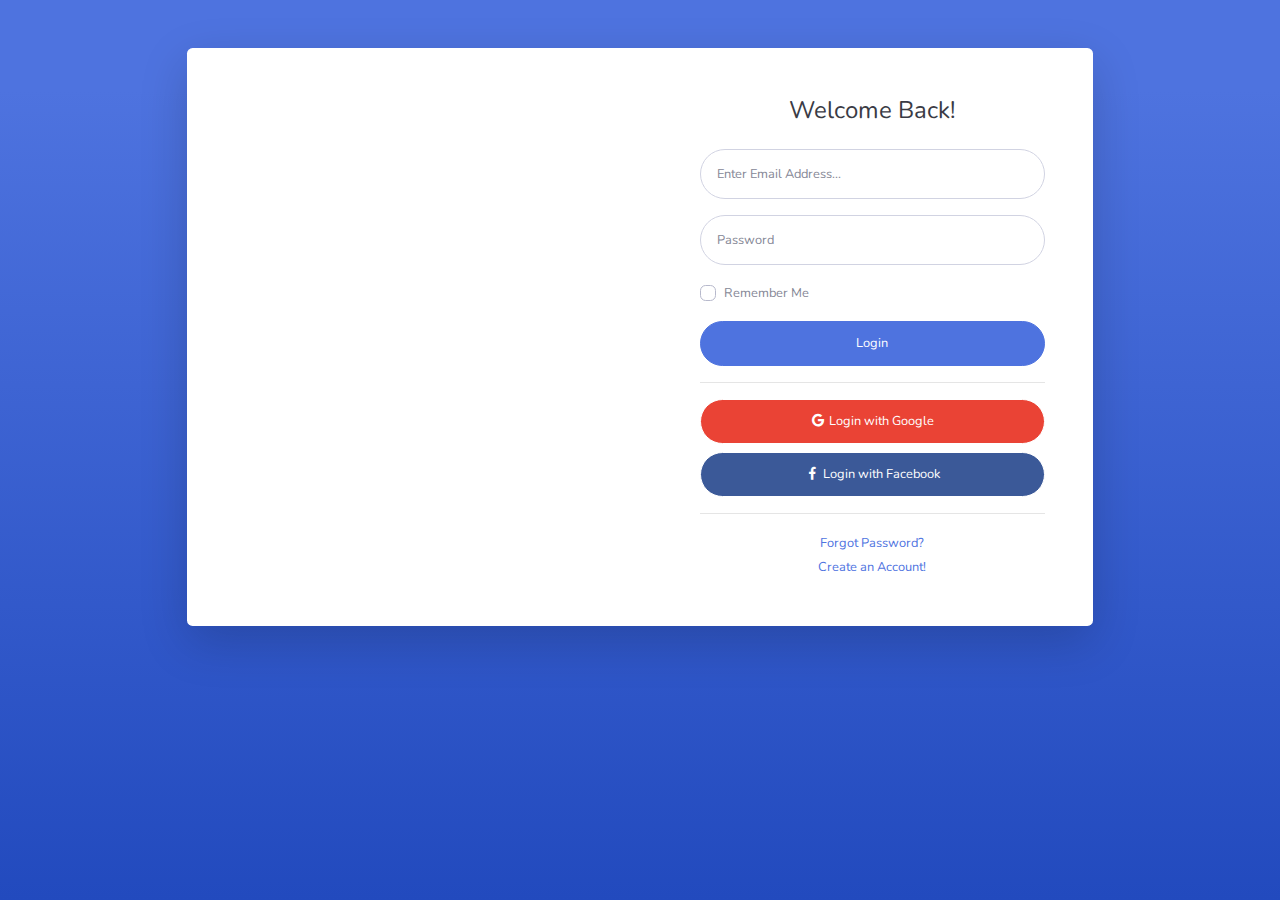
<file: admin/login.html>
<!DOCTYPE html>
<html lang="en">

<head>

  <meta charset="utf-8">
  <meta http-equiv="X-UA-Compatible" content="IE=edge">
  <meta name="viewport" content="width=device-width, initial-scale=1, shrink-to-fit=no">
  <meta name="description" content="">
  <meta name="author" content="">

  <title>SB Admin 2 - Login</title>

  <!-- Custom fonts for this template-->
  <link href="vendor/fontawesome-free/css/all.min.css" rel="stylesheet" type="text/css">
  <link href="https://fonts.googleapis.com/css?family=Nunito:200,200i,300,300i,400,400i,600,600i,700,700i,800,800i,900,900i" rel="stylesheet">

  <!-- Custom styles for this template-->
  <link href="css/sb-admin-2.min.css" rel="stylesheet">

</head>

<body class="bg-gradient-primary">

  <div class="container">

    <!-- Outer Row -->
    <div class="row justify-content-center">

      <div class="col-xl-10 col-lg-12 col-md-9">

        <div class="card o-hidden border-0 shadow-lg my-5">
          <div class="card-body p-0">
            <!-- Nested Row within Card Body -->
            <div class="row">
              <div class="col-lg-6 d-none d-lg-block bg-login-image"></div>
              <div class="col-lg-6">
                <div class="p-5">
                  <div class="text-center">
                    <h1 class="h4 text-gray-900 mb-4">Welcome Back!</h1>
                  </div>
                  <form class="user">
                    <div class="form-group">
                      <input type="email" class="form-control form-control-user" id="exampleInputEmail" aria-describedby="emailHelp" placeholder="Enter Email Address...">
                    </div>
                    <div class="form-group">
                      <input type="password" class="form-control form-control-user" id="exampleInputPassword" placeholder="Password">
                    </div>
                    <div class="form-group">
                      <div class="custom-control custom-checkbox small">
                        <input type="checkbox" class="custom-control-input" id="customCheck">
                        <label class="custom-control-label" for="customCheck">Remember Me</label>
                      </div>
                    </div>
                    <a href="index.html" class="btn btn-primary btn-user btn-block">
                      Login
                    </a>
                    <hr>
                    <a href="index.html" class="btn btn-google btn-user btn-block">
                      <i class="fab fa-google fa-fw"></i> Login with Google
                    </a>
                    <a href="index.html" class="btn btn-facebook btn-user btn-block">
                      <i class="fab fa-facebook-f fa-fw"></i> Login with Facebook
                    </a>
                  </form>
                  <hr>
                  <div class="text-center">
                    <a class="small" href="forgot-password.html">Forgot Password?</a>
                  </div>
                  <div class="text-center">
                    <a class="small" href="register.html">Create an Account!</a>
                  </div>
                </div>
              </div>
            </div>
          </div>
        </div>

      </div>

    </div>

  </div>

  <!-- Bootstrap core JavaScript-->
  <script src="vendor/jquery/jquery.min.js"></script>
  <script src="vendor/bootstrap/js/bootstrap.bundle.min.js"></script>

  <!-- Core plugin JavaScript-->
  <script src="vendor/jquery-easing/jquery.easing.min.js"></script>

  <!-- Custom scripts for all pages-->
  <script src="js/sb-admin-2.min.js"></script>

</body>

</html>
</file>
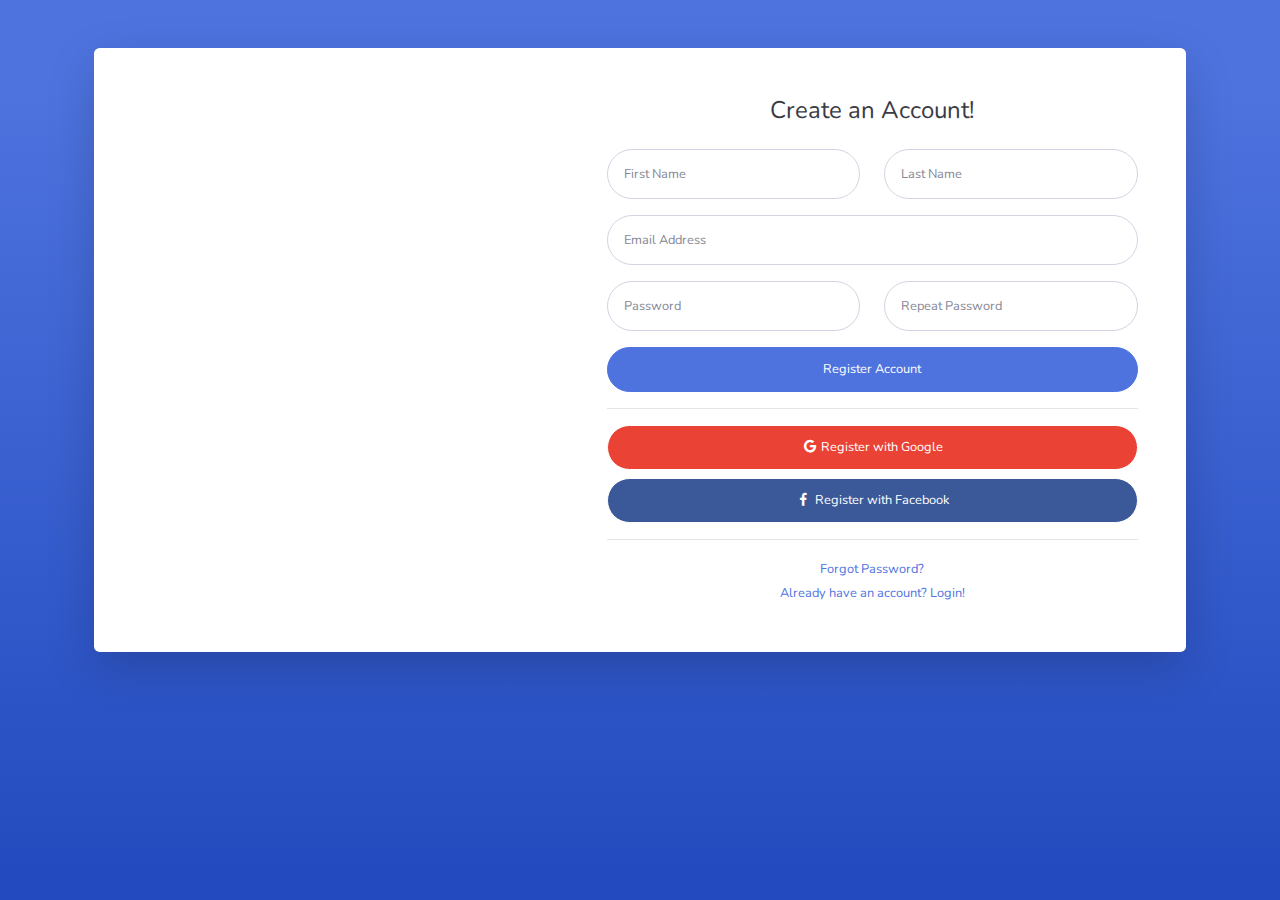
<file: admin/register.html>
<!DOCTYPE html>
<html lang="en">

<head>

  <meta charset="utf-8">
  <meta http-equiv="X-UA-Compatible" content="IE=edge">
  <meta name="viewport" content="width=device-width, initial-scale=1, shrink-to-fit=no">
  <meta name="description" content="">
  <meta name="author" content="">

  <title>SB Admin 2 - Register</title>

  <!-- Custom fonts for this template-->
  <link href="vendor/fontawesome-free/css/all.min.css" rel="stylesheet" type="text/css">
  <link href="https://fonts.googleapis.com/css?family=Nunito:200,200i,300,300i,400,400i,600,600i,700,700i,800,800i,900,900i" rel="stylesheet">

  <!-- Custom styles for this template-->
  <link href="css/sb-admin-2.min.css" rel="stylesheet">

</head>

<body class="bg-gradient-primary">

  <div class="container">

    <div class="card o-hidden border-0 shadow-lg my-5">
      <div class="card-body p-0">
        <!-- Nested Row within Card Body -->
        <div class="row">
          <div class="col-lg-5 d-none d-lg-block bg-register-image"></div>
          <div class="col-lg-7">
            <div class="p-5">
              <div class="text-center">
                <h1 class="h4 text-gray-900 mb-4">Create an Account!</h1>
              </div>
              <form class="user">
                <div class="form-group row">
                  <div class="col-sm-6 mb-3 mb-sm-0">
                    <input type="text" class="form-control form-control-user" id="exampleFirstName" placeholder="First Name">
                  </div>
                  <div class="col-sm-6">
                    <input type="text" class="form-control form-control-user" id="exampleLastName" placeholder="Last Name">
                  </div>
                </div>
                <div class="form-group">
                  <input type="email" class="form-control form-control-user" id="exampleInputEmail" placeholder="Email Address">
                </div>
                <div class="form-group row">
                  <div class="col-sm-6 mb-3 mb-sm-0">
                    <input type="password" class="form-control form-control-user" id="exampleInputPassword" placeholder="Password">
                  </div>
                  <div class="col-sm-6">
                    <input type="password" class="form-control form-control-user" id="exampleRepeatPassword" placeholder="Repeat Password">
                  </div>
                </div>
                <a href="login.html" class="btn btn-primary btn-user btn-block">
                  Register Account
                </a>
                <hr>
                <a href="index.html" class="btn btn-google btn-user btn-block">
                  <i class="fab fa-google fa-fw"></i> Register with Google
                </a>
                <a href="index.html" class="btn btn-facebook btn-user btn-block">
                  <i class="fab fa-facebook-f fa-fw"></i> Register with Facebook
                </a>
              </form>
              <hr>
              <div class="text-center">
                <a class="small" href="forgot-password.html">Forgot Password?</a>
              </div>
              <div class="text-center">
                <a class="small" href="login.html">Already have an account? Login!</a>
              </div>
            </div>
          </div>
        </div>
      </div>
    </div>

  </div>

  <!-- Bootstrap core JavaScript-->
  <script src="vendor/jquery/jquery.min.js"></script>
  <script src="vendor/bootstrap/js/bootstrap.bundle.min.js"></script>

  <!-- Core plugin JavaScript-->
  <script src="vendor/jquery-easing/jquery.easing.min.js"></script>

  <!-- Custom scripts for all pages-->
  <script src="js/sb-admin-2.min.js"></script>

</body>

</html>
</file>
<file: user/css/themify-icons.css>
@font-face {
	font-family: 'themify';
	src:url('../icon-fonts/themify.eot?-fvbane');
	src:url('../icon-fonts/themify.eot?#iefix-fvbane') format('embedded-opentype'),
		url('../icon-fonts/themify.woff?-fvbane') format('woff'),
		url('../icon-fonts/themify.ttf?-fvbane') format('truetype'),
		url('../icon-fonts/themify.svg?-fvbane#themify') format('svg');
	font-weight: normal;
	font-style: normal;
}

[class^="ti-"], [class*=" ti-"] {
	font-family: 'themify';
	speak: none;
	font-style: normal;
	font-weight: normal;
	font-variant: normal;
	text-transform: none;
	line-height: 1;

	/* Better Font Rendering =========== */
	-webkit-font-smoothing: antialiased;
	-moz-osx-font-smoothing: grayscale;
}

.ti-wand:before {
	content: "\e600";
}
.ti-volume:before {
	content: "\e601";
}
.ti-user:before {
	content: "\e602";
}
.ti-unlock:before {
	content: "\e603";
}
.ti-unlink:before {
	content: "\e604";
}
.ti-trash:before {
	content: "\e605";
}
.ti-thought:before {
	content: "\e606";
}
.ti-target:before {
	content: "\e607";
}
.ti-tag:before {
	content: "\e608";
}
.ti-tablet:before {
	content: "\e609";
}
.ti-star:before {
	content: "\e60a";
}
.ti-spray:before {
	content: "\e60b";
}
.ti-signal:before {
	content: "\e60c";
}
.ti-shopping-cart:before {
	content: "\e60d";
}
.ti-shopping-cart-full:before {
	content: "\e60e";
}
.ti-settings:before {
	content: "\e60f";
}
.ti-search:before {
	content: "\e610";
}
.ti-zoom-in:before {
	content: "\e611";
}
.ti-zoom-out:before {
	content: "\e612";
}
.ti-cut:before {
	content: "\e613";
}
.ti-ruler:before {
	content: "\e614";
}
.ti-ruler-pencil:before {
	content: "\e615";
}
.ti-ruler-alt:before {
	content: "\e616";
}
.ti-bookmark:before {
	content: "\e617";
}
.ti-bookmark-alt:before {
	content: "\e618";
}
.ti-reload:before {
	content: "\e619";
}
.ti-plus:before {
	content: "\e61a";
}
.ti-pin:before {
	content: "\e61b";
}
.ti-pencil:before {
	content: "\e61c";
}
.ti-pencil-alt:before {
	content: "\e61d";
}
.ti-paint-roller:before {
	content: "\e61e";
}
.ti-paint-bucket:before {
	content: "\e61f";
}
.ti-na:before {
	content: "\e620";
}
.ti-mobile:before {
	content: "\e621";
}
.ti-minus:before {
	content: "\e622";
}
.ti-medall:before {
	content: "\e623";
}
.ti-medall-alt:before {
	content: "\e624";
}
.ti-marker:before {
	content: "\e625";
}
.ti-marker-alt:before {
	content: "\e626";
}
.ti-arrow-up:before {
	content: "\e627";
}
.ti-arrow-right:before {
	content: "\e628";
}
.ti-arrow-left:before {
	content: "\e629";
}
.ti-arrow-down:before {
	content: "\e62a";
}
.ti-lock:before {
	content: "\e62b";
}
.ti-location-arrow:before {
	content: "\e62c";
}
.ti-link:before {
	content: "\e62d";
}
.ti-layout:before {
	content: "\e62e";
}
.ti-layers:before {
	content: "\e62f";
}
.ti-layers-alt:before {
	content: "\e630";
}
.ti-key:before {
	content: "\e631";
}
.ti-import:before {
	content: "\e632";
}
.ti-image:before {
	content: "\e633";
}
.ti-heart:before {
	content: "\e634";
}
.ti-heart-broken:before {
	content: "\e635";
}
.ti-hand-stop:before {
	content: "\e636";
}
.ti-hand-open:before {
	content: "\e637";
}
.ti-hand-drag:before {
	content: "\e638";
}
.ti-folder:before {
	content: "\e639";
}
.ti-flag:before {
	content: "\e63a";
}
.ti-flag-alt:before {
	content: "\e63b";
}
.ti-flag-alt-2:before {
	content: "\e63c";
}
.ti-eye:before {
	content: "\e63d";
}
.ti-export:before {
	content: "\e63e";
}
.ti-exchange-vertical:before {
	content: "\e63f";
}
.ti-desktop:before {
	content: "\e640";
}
.ti-cup:before {
	content: "\e641";
}
.ti-crown:before {
	content: "\e642";
}
.ti-comments:before {
	content: "\e643";
}
.ti-comment:before {
	content: "\e644";
}
.ti-comment-alt:before {
	content: "\e645";
}
.ti-close:before {
	content: "\e646";
}
.ti-clip:before {
	content: "\e647";
}
.ti-angle-up:before {
	content: "\e648";
}
.ti-angle-right:before {
	content: "\e649";
}
.ti-angle-left:before {
	content: "\e64a";
}
.ti-angle-down:before {
	content: "\e64b";
}
.ti-check:before {
	content: "\e64c";
}
.ti-check-box:before {
	content: "\e64d";
}
.ti-camera:before {
	content: "\e64e";
}
.ti-announcement:before {
	content: "\e64f";
}
.ti-brush:before {
	content: "\e650";
}
.ti-briefcase:before {
	content: "\e651";
}
.ti-bolt:before {
	content: "\e652";
}
.ti-bolt-alt:before {
	content: "\e653";
}
.ti-blackboard:before {
	content: "\e654";
}
.ti-bag:before {
	content: "\e655";
}
.ti-move:before {
	content: "\e656";
}
.ti-arrows-vertical:before {
	content: "\e657";
}
.ti-arrows-horizontal:before {
	content: "\e658";
}
.ti-fullscreen:before {
	content: "\e659";
}
.ti-arrow-top-right:before {
	content: "\e65a";
}
.ti-arrow-top-left:before {
	content: "\e65b";
}
.ti-arrow-circle-up:before {
	content: "\e65c";
}
.ti-arrow-circle-right:before {
	content: "\e65d";
}
.ti-arrow-circle-left:before {
	content: "\e65e";
}
.ti-arrow-circle-down:before {
	content: "\e65f";
}
.ti-angle-double-up:before {
	content: "\e660";
}
.ti-angle-double-right:before {
	content: "\e661";
}
.ti-angle-double-left:before {
	content: "\e662";
}
.ti-angle-double-down:before {
	content: "\e663";
}
.ti-zip:before {
	content: "\e664";
}
.ti-world:before {
	content: "\e665";
}
.ti-wheelchair:before {
	content: "\e666";
}
.ti-view-list:before {
	content: "\e667";
}
.ti-view-list-alt:before {
	content: "\e668";
}
.ti-view-grid:before {
	content: "\e669";
}
.ti-uppercase:before {
	content: "\e66a";
}
.ti-upload:before {
	content: "\e66b";
}
.ti-underline:before {
	content: "\e66c";
}
.ti-truck:before {
	content: "\e66d";
}
.ti-timer:before {
	content: "\e66e";
}
.ti-ticket:before {
	content: "\e66f";
}
.ti-thumb-up:before {
	content: "\e670";
}
.ti-thumb-down:before {
	content: "\e671";
}
.ti-text:before {
	content: "\e672";
}
.ti-stats-up:before {
	content: "\e673";
}
.ti-stats-down:before {
	content: "\e674";
}
.ti-split-v:before {
	content: "\e675";
}
.ti-split-h:before {
	content: "\e676";
}
.ti-smallcap:before {
	content: "\e677";
}
.ti-shine:before {
	content: "\e678";
}
.ti-shift-right:before {
	content: "\e679";
}
.ti-shift-left:before {
	content: "\e67a";
}
.ti-shield:before {
	content: "\e67b";
}
.ti-notepad:before {
	content: "\e67c";
}
.ti-server:before {
	content: "\e67d";
}
.ti-quote-right:before {
	content: "\e67e";
}
.ti-quote-left:before {
	content: "\e67f";
}
.ti-pulse:before {
	content: "\e680";
}
.ti-printer:before {
	content: "\e681";
}
.ti-power-off:before {
	content: "\e682";
}
.ti-plug:before {
	content: "\e683";
}
.ti-pie-chart:before {
	content: "\e684";
}
.ti-paragraph:before {
	content: "\e685";
}
.ti-panel:before {
	content: "\e686";
}
.ti-package:before {
	content: "\e687";
}
.ti-music:before {
	content: "\e688";
}
.ti-music-alt:before {
	content: "\e689";
}
.ti-mouse:before {
	content: "\e68a";
}
.ti-mouse-alt:before {
	content: "\e68b";
}
.ti-money:before {
	content: "\e68c";
}
.ti-microphone:before {
	content: "\e68d";
}
.ti-menu:before {
	content: "\e68e";
}
.ti-menu-alt:before {
	content: "\e68f";
}
.ti-map:before {
	content: "\e690";
}
.ti-map-alt:before {
	content: "\e691";
}
.ti-loop:before {
	content: "\e692";
}
.ti-location-pin:before {
	content: "\e693";
}
.ti-list:before {
	content: "\e694";
}
.ti-light-bulb:before {
	content: "\e695";
}
.ti-Italic:before {
	content: "\e696";
}
.ti-info:before {
	content: "\e697";
}
.ti-infinite:before {
	content: "\e698";
}
.ti-id-badge:before {
	content: "\e699";
}
.ti-hummer:before {
	content: "\e69a";
}
.ti-home:before {
	content: "\e69b";
}
.ti-help:before {
	content: "\e69c";
}
.ti-headphone:before {
	content: "\e69d";
}
.ti-harddrives:before {
	content: "\e69e";
}
.ti-harddrive:before {
	content: "\e69f";
}
.ti-gift:before {
	content: "\e6a0";
}
.ti-game:before {
	content: "\e6a1";
}
.ti-filter:before {
	content: "\e6a2";
}
.ti-files:before {
	content: "\e6a3";
}
.ti-file:before {
	content: "\e6a4";
}
.ti-eraser:before {
	content: "\e6a5";
}
.ti-envelope:before {
	content: "\e6a6";
}
.ti-download:before {
	content: "\e6a7";
}
.ti-direction:before {
	content: "\e6a8";
}
.ti-direction-alt:before {
	content: "\e6a9";
}
.ti-dashboard:before {
	content: "\e6aa";
}
.ti-control-stop:before {
	content: "\e6ab";
}
.ti-control-shuffle:before {
	content: "\e6ac";
}
.ti-control-play:before {
	content: "\e6ad";
}
.ti-control-pause:before {
	content: "\e6ae";
}
.ti-control-forward:before {
	content: "\e6af";
}
.ti-control-backward:before {
	content: "\e6b0";
}
.ti-cloud:before {
	content: "\e6b1";
}
.ti-cloud-up:before {
	content: "\e6b2";
}
.ti-cloud-down:before {
	content: "\e6b3";
}
.ti-clipboard:before {
	content: "\e6b4";
}
.ti-car:before {
	content: "\e6b5";
}
.ti-calendar:before {
	content: "\e6b6";
}
.ti-book:before {
	content: "\e6b7";
}
.ti-bell:before {
	content: "\e6b8";
}
.ti-basketball:before {
	content: "\e6b9";
}
.ti-bar-chart:before {
	content: "\e6ba";
}
.ti-bar-chart-alt:before {
	content: "\e6bb";
}
.ti-back-right:before {
	content: "\e6bc";
}
.ti-back-left:before {
	content: "\e6bd";
}
.ti-arrows-corner:before {
	content: "\e6be";
}
.ti-archive:before {
	content: "\e6bf";
}
.ti-anchor:before {
	content: "\e6c0";
}
.ti-align-right:before {
	content: "\e6c1";
}
.ti-align-left:before {
	content: "\e6c2";
}
.ti-align-justify:before {
	content: "\e6c3";
}
.ti-align-center:before {
	content: "\e6c4";
}
.ti-alert:before {
	content: "\e6c5";
}
.ti-alarm-clock:before {
	content: "\e6c6";
}
.ti-agenda:before {
	content: "\e6c7";
}
.ti-write:before {
	content: "\e6c8";
}
.ti-window:before {
	content: "\e6c9";
}
.ti-widgetized:before {
	content: "\e6ca";
}
.ti-widget:before {
	content: "\e6cb";
}
.ti-widget-alt:before {
	content: "\e6cc";
}
.ti-wallet:before {
	content: "\e6cd";
}
.ti-video-clapper:before {
	content: "\e6ce";
}
.ti-video-camera:before {
	content: "\e6cf";
}
.ti-vector:before {
	content: "\e6d0";
}
.ti-themify-logo:before {
	content: "\e6d1";
}
.ti-themify-favicon:before {
	content: "\e6d2";
}
.ti-themify-favicon-alt:before {
	content: "\e6d3";
}
.ti-support:before {
	content: "\e6d4";
}
.ti-stamp:before {
	content: "\e6d5";
}
.ti-split-v-alt:before {
	content: "\e6d6";
}
.ti-slice:before {
	content: "\e6d7";
}
.ti-shortcode:before {
	content: "\e6d8";
}
.ti-shift-right-alt:before {
	content: "\e6d9";
}
.ti-shift-left-alt:before {
	content: "\e6da";
}
.ti-ruler-alt-2:before {
	content: "\e6db";
}
.ti-receipt:before {
	content: "\e6dc";
}
.ti-pin2:before {
	content: "\e6dd";
}
.ti-pin-alt:before {
	content: "\e6de";
}
.ti-pencil-alt2:before {
	content: "\e6df";
}
.ti-palette:before {
	content: "\e6e0";
}
.ti-more:before {
	content: "\e6e1";
}
.ti-more-alt:before {
	content: "\e6e2";
}
.ti-microphone-alt:before {
	content: "\e6e3";
}
.ti-magnet:before {
	content: "\e6e4";
}
.ti-line-double:before {
	content: "\e6e5";
}
.ti-line-dotted:before {
	content: "\e6e6";
}
.ti-line-dashed:before {
	content: "\e6e7";
}
.ti-layout-width-full:before {
	content: "\e6e8";
}
.ti-layout-width-default:before {
	content: "\e6e9";
}
.ti-layout-width-default-alt:before {
	content: "\e6ea";
}
.ti-layout-tab:before {
	content: "\e6eb";
}
.ti-layout-tab-window:before {
	content: "\e6ec";
}
.ti-layout-tab-v:before {
	content: "\e6ed";
}
.ti-layout-tab-min:before {
	content: "\e6ee";
}
.ti-layout-slider:before {
	content: "\e6ef";
}
.ti-layout-slider-alt:before {
	content: "\e6f0";
}
.ti-layout-sidebar-right:before {
	content: "\e6f1";
}
.ti-layout-sidebar-none:before {
	content: "\e6f2";
}
.ti-layout-sidebar-left:before {
	content: "\e6f3";
}
.ti-layout-placeholder:before {
	content: "\e6f4";
}
.ti-layout-menu:before {
	content: "\e6f5";
}
.ti-layout-menu-v:before {
	content: "\e6f6";
}
.ti-layout-menu-separated:before {
	content: "\e6f7";
}
.ti-layout-menu-full:before {
	content: "\e6f8";
}
.ti-layout-media-right-alt:before {
	content: "\e6f9";
}
.ti-layout-media-right:before {
	content: "\e6fa";
}
.ti-layout-media-overlay:before {
	content: "\e6fb";
}
.ti-layout-media-overlay-alt:before {
	content: "\e6fc";
}
.ti-layout-media-overlay-alt-2:before {
	content: "\e6fd";
}
.ti-layout-media-left-alt:before {
	content: "\e6fe";
}
.ti-layout-media-left:before {
	content: "\e6ff";
}
.ti-layout-media-center-alt:before {
	content: "\e700";
}
.ti-layout-media-center:before {
	content: "\e701";
}
.ti-layout-list-thumb:before {
	content: "\e702";
}
.ti-layout-list-thumb-alt:before {
	content: "\e703";
}
.ti-layout-list-post:before {
	content: "\e704";
}
.ti-layout-list-large-image:before {
	content: "\e705";
}
.ti-layout-line-solid:before {
	content: "\e706";
}
.ti-layout-grid4:before {
	content: "\e707";
}
.ti-layout-grid3:before {
	content: "\e708";
}
.ti-layout-grid2:before {
	content: "\e709";
}
.ti-layout-grid2-thumb:before {
	content: "\e70a";
}
.ti-layout-cta-right:before {
	content: "\e70b";
}
.ti-layout-cta-left:before {
	content: "\e70c";
}
.ti-layout-cta-center:before {
	content: "\e70d";
}
.ti-layout-cta-btn-right:before {
	content: "\e70e";
}
.ti-layout-cta-btn-left:before {
	content: "\e70f";
}
.ti-layout-column4:before {
	content: "\e710";
}
.ti-layout-column3:before {
	content: "\e711";
}
.ti-layout-column2:before {
	content: "\e712";
}
.ti-layout-accordion-separated:before {
	content: "\e713";
}
.ti-layout-accordion-merged:before {
	content: "\e714";
}
.ti-layout-accordion-list:before {
	content: "\e715";
}
.ti-ink-pen:before {
	content: "\e716";
}
.ti-info-alt:before {
	content: "\e717";
}
.ti-help-alt:before {
	content: "\e718";
}
.ti-headphone-alt:before {
	content: "\e719";
}
.ti-hand-point-up:before {
	content: "\e71a";
}
.ti-hand-point-right:before {
	content: "\e71b";
}
.ti-hand-point-left:before {
	content: "\e71c";
}
.ti-hand-point-down:before {
	content: "\e71d";
}
.ti-gallery:before {
	content: "\e71e";
}
.ti-face-smile:before {
	content: "\e71f";
}
.ti-face-sad:before {
	content: "\e720";
}
.ti-credit-card:before {
	content: "\e721";
}
.ti-control-skip-forward:before {
	content: "\e722";
}
.ti-control-skip-backward:before {
	content: "\e723";
}
.ti-control-record:before {
	content: "\e724";
}
.ti-control-eject:before {
	content: "\e725";
}
.ti-comments-smiley:before {
	content: "\e726";
}
.ti-brush-alt:before {
	content: "\e727";
}
.ti-youtube:before {
	content: "\e728";
}
.ti-vimeo:before {
	content: "\e729";
}
.ti-twitter:before {
	content: "\e72a";
}
.ti-time:before {
	content: "\e72b";
}
.ti-tumblr:before {
	content: "\e72c";
}
.ti-skype:before {
	content: "\e72d";
}
.ti-share:before {
	content: "\e72e";
}
.ti-share-alt:before {
	content: "\e72f";
}
.ti-rocket:before {
	content: "\e730";
}
.ti-pinterest:before {
	content: "\e731";
}
.ti-new-window:before {
	content: "\e732";
}
.ti-microsoft:before {
	content: "\e733";
}
.ti-list-ol:before {
	content: "\e734";
}
.ti-linkedin:before {
	content: "\e735";
}
.ti-layout-sidebar-2:before {
	content: "\e736";
}
.ti-layout-grid4-alt:before {
	content: "\e737";
}
.ti-layout-grid3-alt:before {
	content: "\e738";
}
.ti-layout-grid2-alt:before {
	content: "\e739";
}
.ti-layout-column4-alt:before {
	content: "\e73a";
}
.ti-layout-column3-alt:before {
	content: "\e73b";
}
.ti-layout-column2-alt:before {
	content: "\e73c";
}
.ti-instagram:before {
	content: "\e73d";
}
.ti-google:before {
	content: "\e73e";
}
.ti-github:before {
	content: "\e73f";
}
.ti-flickr:before {
	content: "\e740";
}
.ti-facebook:before {
	content: "\e741";
}
.ti-dropbox:before {
	content: "\e742";
}
.ti-dribbble:before {
	content: "\e743";
}
.ti-apple:before {
	content: "\e744";
}
.ti-android:before {
	content: "\e745";
}
.ti-save:before {
	content: "\e746";
}
.ti-save-alt:before {
	content: "\e747";
}
.ti-yahoo:before {
	content: "\e748";
}
.ti-wordpress:before {
	content: "\e749";
}
.ti-vimeo-alt:before {
	content: "\e74a";
}
.ti-twitter-alt:before {
	content: "\e74b";
}
.ti-tumblr-alt:before {
	content: "\e74c";
}
.ti-trello:before {
	content: "\e74d";
}
.ti-stack-overflow:before {
	content: "\e74e";
}
.ti-soundcloud:before {
	content: "\e74f";
}
.ti-sharethis:before {
	content: "\e750";
}
.ti-sharethis-alt:before {
	content: "\e751";
}
.ti-reddit:before {
	content: "\e752";
}
.ti-pinterest-alt:before {
	content: "\e753";
}
.ti-microsoft-alt:before {
	content: "\e754";
}
.ti-linux:before {
	content: "\e755";
}
.ti-jsfiddle:before {
	content: "\e756";
}
.ti-joomla:before {
	content: "\e757";
}
.ti-html5:before {
	content: "\e758";
}
.ti-flickr-alt:before {
	content: "\e759";
}
.ti-email:before {
	content: "\e75a";
}
.ti-drupal:before {
	content: "\e75b";
}
.ti-dropbox-alt:before {
	content: "\e75c";
}
.ti-css3:before {
	content: "\e75d";
}
.ti-rss:before {
	content: "\e75e";
}
.ti-rss-alt:before {
	content: "\e75f";
}
</file>
<file: user/css/style.css>
/* =================================
------------------------------------
  Unica - University Template
  Version: 1.0
 ------------------------------------ 
 ====================================*/

/*----------------------------------------*/
/* Template default CSS
/*----------------------------------------*/

html,
body {
	height: 100%;
	font-family: 'Rubik', sans-serif;
}

h1,
h2,
h3,
h4,
h5,
h6 {
	color: #111111;
	margin: 0;
	font-weight: 500;
	font-family: 'Rubik', sans-serif;
}

h1 {
	font-size: 60px;
}

h2 {
	font-size: 36px;
	line-height: 1.2;
}

h3 {
	font-size: 30px;
}

h4 {
	font-size: 24px;
}

h5 {
	font-size: 20px;
}

h6 {
	font-size: 14px;
}

p {
	font-size: 14px;
	color: #636363;
	line-height: 1.6;
}

img {
	max-width: 100%;
}

input:focus,
select:focus,
button:focus,
textarea:focus {
	outline: none;
}

a:hover,
a:focus {
	text-decoration: none;
	outline: none;
}

ul,
ol {
	padding: 0;
	margin: 0;
}

/*---------------------
	Helper CSS
-----------------------*/

.spad {
	padding-top: 90px;
	padding-bottom: 90px;
}

.section-title {
	margin-bottom: 70px;
}

.section-title h3 {
	text-transform: uppercase;
	margin-bottom: 20px;
}

.section-title p {
	margin-bottom: 0;
}

.set-bg {
	background-repeat: no-repeat;
	background-size: cover;
	background-position: center 0;
}

.text-white h1,
.text-white h2,
.text-white h3,
.text-white h4,
.text-white h5,
.text-white p,
.text-white span,
.text-white li,
.text-white a {
	color: #fff;
}

/*---------------------
	Commom elements
-----------------------*/

/* Buttons */

.site-btn {
	position: relative;
	display: inline-block;
	text-transform: uppercase;
	background: #f6783a;
	color: #fff;
	padding: 18px 30px;
	font-size: 14px;
	font-weight: 500;
	line-height: 14px;
	border-radius: 50px;
	min-width: 170px;
	text-align: center;
	border: none;
	cursor: pointer;
}

/* Image Popup */

.img-popup-warp .mfp-content,
.img-popup-warp.mfp-ready.mfp-removing .mfp-content {
	opacity: 0;
	-webkit-transform: scale(0.8);
	-ms-transform: scale(0.8);
	transform: scale(0.8);
	-webkit-transition: all 0.4s;
	-o-transition: all 0.4s;
	transition: all 0.4s;
}

.img-popup-warp.mfp-ready .mfp-content {
	opacity: 1;
	-webkit-transform: scale(1);
	-ms-transform: scale(1);
	transform: scale(1);
}

/* Preloder */

#preloder {
	position: fixed;
	width: 100%;
	height: 100%;
	top: 0;
	left: 0;
	z-index: 999999;
	background: #fff;
}

.loader {
	width: 40px;
	height: 40px;
	position: absolute;
	top: 50%;
	left: 50%;
	margin-top: -13px;
	margin-left: -13px;
	border-radius: 60px;
	animation: loader 0.8s linear infinite;
	-webkit-animation: loader 0.8s linear infinite;
}

@keyframes loader {
	0% {
		-webkit-transform: rotate(0deg);
		        transform: rotate(0deg);
		border: 4px solid #f44336;
		border-left-color: transparent;
	}
	50% {
		-webkit-transform: rotate(180deg);
		        transform: rotate(180deg);
		border: 4px solid #673ab7;
		border-left-color: transparent;
	}
	100% {
		-webkit-transform: rotate(360deg);
		        transform: rotate(360deg);
		border: 4px solid #f44336;
		border-left-color: transparent;
	}
}

@-webkit-keyframes loader {
	0% {
		-webkit-transform: rotate(0deg);
		border: 4px solid #f44336;
		border-left-color: transparent;
	}
	50% {
		-webkit-transform: rotate(180deg);
		border: 4px solid #673ab7;
		border-left-color: transparent;
	}
	100% {
		-webkit-transform: rotate(360deg);
		border: 4px solid #f44336;
		border-left-color: transparent;
	}
}

/*---------------------
	Header section
-----------------------*/

.header-section {
	padding: 20px 0;
	overflow: hidden;
}

.site-logo {
	display: inline-block;
	margin-right: 50px;
	padding-top: 20px;
}

.header-info {
	display: inline-block;
	float: right;
}

.header-info .hf-item {
	display: inline-block;
	margin-left: 35px;
}

.header-info .hf-item i {
	width: 45px;
	height: 45px;
	display: inline-block;
	position: relative;
	text-align: center;
	color: #f6783a;
	font-size: 17px;
	padding-top: 13px;
	margin-right: 20px;
	margin-top: 10px;
	margin-bottom: 10px;
}

.header-info .hf-item i:after {
	position: absolute;
	content: '';
	width: 100%;
	height: 100%;
	left: 0;
	top: 0;
	border: 1px solid #d2d2db;
	-webkit-transform: rotate(45deg);
	    -ms-transform: rotate(45deg);
	        transform: rotate(45deg);
	border-radius: 2px;
}

.header-info .hf-item p {
	display: inline-block;
	position: relative;
	top: 10px;
	margin-bottom: 0;
}

.header-info .hf-item p span {
	display: block;
	font-size: 12px;
	text-transform: uppercase;
	color: #020031;
	font-weight: 500;
}

.nav-switch {
	display: none;
}

.nav-section {
	background: #020031;
}

.nav-section .nav-right {
	float: right;
	padding-top: 23px;
}

.nav-section .nav-right a {
	color: #fff;
	margin-left: 30px;
	font-size: 16px;
}

.main-menu {
	list-style: none;
}

.main-menu li {
	display: inline;
}

.main-menu li a {
	display: inline-block;
	color: #fff;
	font-size: 13px;
	text-transform: uppercase;
	font-weight: 500;
	padding: 25px 20px;
	margin-right: -5px;
	-webkit-transition: all 0.4s ease 0s;
	-o-transition: all 0.4s ease 0s;
	transition: all 0.4s ease 0s;
}

.main-menu li a:hover {
	background: #f6783a;
}

.main-menu li.active a {
	background: #f6783a;
}

/*---------------------
	Hero Section
-----------------------*/

.hs-item {
	min-height: 760px;
	position: relative;
	display: table;
	width: 100%;
}

.hs-item .hs-text {
	position: relative;
	display: table-cell;
	vertical-align: middle;
	z-index: 2;
}

.hs-item .hs-subtitle {
	font-size: 16px;
	text-transform: uppercase;
	color: #f6783a;
	font-weight: 500;
	letter-spacing: 2px;
	margin-bottom: 30px;
	position: relative;
	opacity: 0;
	top: 50px;
}

.hs-item .hs-title {
	color: #fff;
	font-size: 48px;
	margin-bottom: 25px;
	position: relative;
	left: 150px;
	opacity: 0;
	text-transform: uppercase;
}

.hs-item .hs-des {
	color: #fff;
	font-size: 16px;
	line-height: 2;
	position: relative;
	left: 150px;
	opacity: 0;
}

.hs-item .site-btn {
	margin-top: 30px;
	opacity: 0;
	top: 50px;
}

.owl-item.active .hs-item .hs-title,
.owl-item.active .hs-item .hs-des,
.owl-item.active .hs-item .hs-subtitle,
.owl-item.active .hs-item .site-btn {
	left: 0;
	top: 0;
	opacity: 1;
}

.owl-item.active .hs-item .hs-subtitle {
	-webkit-transition: all 0.5s ease 0.4s;
	-o-transition: all 0.5s ease 0.4s;
	transition: all 0.5s ease 0.4s;
}

.owl-item.active .hs-item .hs-title {
	-webkit-transition: all 0.5s ease 0.6s;
	-o-transition: all 0.5s ease 0.6s;
	transition: all 0.5s ease 0.6s;
}

.owl-item.active .hs-item .hs-des {
	-webkit-transition: all 0.5s ease 0.8s;
	-o-transition: all 0.5s ease 0.8s;
	transition: all 0.5s ease 0.8s;
}

.owl-item.active .hs-item .site-btn {
	-webkit-transition: all 0.5s ease 1s;
	-o-transition: all 0.5s ease 1s;
	transition: all 0.5s ease 1s;
}

.hero-slider .owl-dots {
	position: absolute;
	width: 100%;
	bottom: 30px;
	left: 0;
	z-index: 1;
	text-align: center;
}

.hero-slider .owl-dots .owl-dot {
	display: inline-block;
	width: 10px;
	height: 10px;
	border-radius: 10px;
	background: #fff;
	margin: 0 5px;
}

.hero-slider .owl-dots .owl-dot.active {
	background: #f6783a;
}

/*---------------------
	Counter Section
-----------------------*/

.counter-section {
	background: #020031;
	padding: 40px 0;
}

.counter-section .big-icon {
	display: block;
	float: left;
	width: 71px;
	height: 71px;
	border-radius: 70px;
	background: #fff;
	text-align: center;
	padding-top: 20px;
	margin-right: 15px;
}

.counter-section .big-icon i {
	font-size: 30px;
	color: #f6783a;
}

.counter-section .counter {
	padding-left: 40px;
}

.counter-section .counter .counter-item {
	min-width: 100px;
	font-size: 16px;
	text-transform: uppercase;
	color: #fff;
	border-right: 1px solid #35335a;
	text-align: center;
	display: inline-block;
}

.counter-section .counter .counter-item:last-child {
	border-right: none;
}

.counter-section .counter .counter-item h4 {
	font-size: 36px;
	color: #fff;
	margin-bottom: 4px;
}

.counter-content {
	padding-left: 90px;
}

.counter-content h2 {
	font-size: 20px;
	color: #fff;
	text-transform: uppercase;
	margin-bottom: 10px;
	padding-top: 10px;
}

.counter-content p {
	text-transform: uppercase;
	color: #fff;
}

.counter-content p i {
	color: #f6783a;
	margin-right: 10px;
}

/*---------------------
	Service Section
-----------------------*/

.services {
	margin-bottom: -50px;
}

.service-item {
	margin-bottom: 50px;
}

.service-item .service-icon {
	width: 45px;
	float: left;
}

.service-item .service-icon img {
	max-width: 100%;
}

.service-item .service-content {
	padding-left: 75px;
}

.service-item .service-content h4 {
	margin-bottom: 15px;
	font-weight: 400;
}

/*---------------------
	Enroll Section
-----------------------*/

.enroll-section {
	position: relative;
}

.enroll-section:after {
	position: absolute;
	content: '';
	width: 100%;
	height: 100%;
	left: 0;
	top: 0;
	background: #000;
	opacity: 0.8;
}

.enroll-section .container {
	position: relative;
	z-index: 1;
}

.enroll-section .section-title {
	margin-bottom: 40px;
}

.enroll-list-item {
	padding-left: 70px;
	position: relative;
	padding-bottom: 15px;
	margin-bottom: 10px;
}

.enroll-list-item span {
	position: absolute;
	width: 40px;
	height: 40px;
	left: 0;
	top: 0;
	text-align: center;
	border-radius: 50px;
	background: #f6783a;
	font-size: 16px;
	font-weight: 500;
	padding-top: 10px;
}

.enroll-list-item h5 {
	font-weight: 400;
	margin-bottom: 10px;
}

.enroll-list-item:after {
	position: absolute;
	content: '';
	height: calc(100% - 45px);
	left: 20px;
	top: 48px;
	border-left: 1px dashed #6c6e70;
}

.enroll-list-item:last-child {
	margin-bottom: 0;
	padding-bottom: 0;
}

.enroll-list-item:last-child:after {
	display: none;
}

/*---------------------
	Courses Section
-----------------------*/

.courses-section .container {
	margin-bottom: -50px;
}

.course-item {
	margin-bottom: 50px;
}

.course-item .course-thumb {
	margin-bottom: 45px;
	position: relative;
}

.course-item .course-thumb img {
	min-width: 100%;
}

.course-item .course-thumb .course-cat {
	position: absolute;
	text-align: center;
	width: 100%;
	left: 0;
	bottom: -19px;
}

.course-item .course-thumb .course-cat span {
	min-width: 150px;
	bottom: 0;
	background: #f6783a;
	padding: 10px 15px;
	text-align: center;
	font-size: 13px;
	text-transform: uppercase;
	font-weight: bold;
	color: #fff;
	display: inline-block;
	border-radius: 50px;
	letter-spacing: 2px;
}

.course-item .course-info {
	text-align: center;
	margin: 0 -15px;
}

.course-item .course-info .date {
	color: #f6783a;
	font-size: 14px;
	margin-bottom: 10px;
}

.course-item .course-info h4 {
	font-weight: 400;
	line-height: 1.3;
}

.course-item .course-info .cource-price {
	padding-top: 15px;
	color: #f6783a;
}

.course-item .course-info .cource-price span {
	font-size: 14px;
	font-weight: 500;
	color: #b7b7b7;
}

/*---------------------
	Fact Section
-----------------------*/

.fact-section {
	background-position: center center;
	position: relative;
}

.fact-section:after {
	position: absolute;
	content: '';
	width: 100%;
	height: 100%;
	left: 0;
	top: 0;
	background: #000;
	opacity: 0.8;
}

.fact-section .container {
	position: relative;
	z-index: 1;
}

.fact {
	text-align: center;
}

.fact-icon {
	font-size: 48px;
	color: #fff;
	width: 50px;
	display: inline-block;
}

.fact-text {
	padding-left: 20px;
	display: inline-block;
	text-align: left;
}

.fact-text h2 {
	color: #f6783a;
	font-weight: 400;
}

.fact-text p {
	margin-bottom: 0;
	text-transform: uppercase;
	color: #fff;
}

/*---------------------
	Event Section
-----------------------*/

.event-item {
	margin-bottom: 50px;
}

.event-item .event-thumb {
	margin-bottom: 45px;
	position: relative;
}

.event-item .event-thumb img {
	min-width: 100%;
}

.event-item .event-thumb .event-date {
	position: absolute;
	text-align: center;
	width: 100%;
	left: 0;
	bottom: -19px;
}

.event-item .event-thumb .event-date span {
	min-width: 170px;
	bottom: 0;
	background: #f6783a;
	padding: 10px 15px;
	text-align: center;
	font-size: 16px;
	font-weight: bold;
	color: #fff;
	display: inline-block;
	border-radius: 50px;
	letter-spacing: 2px;
}

.event-item .event-info {
	text-align: center;
}

.event-item .event-info h4 {
	margin-bottom: 20px;
	font-weight: 400;
}

.event-item .event-info p {
	margin-bottom: 30px;
}

.event-item .event-info p i {
	color: #f6783a;
	padding-left: 13px;
	padding-right: 4px;
}

.event-item .event-info .event-readmore {
	font-size: 13px;
	text-transform: uppercase;
	color: #b7b7b7;
	letter-spacing: 2px;
	font-weight: 500;
}

.event-item .event-info .event-readmore i {
	color: #f6783a;
}

/*---------------------
	Gallery Section
-----------------------*/

.gallery .gallery-item {
	width: 12.5%;
	position: relative;
}

.gallery .gallery-item:after {
	content: '';
	display: block;
	clear: both;
}

.gallery .gallery-item:before {
	position: absolute;
	content: '';
	height: 100%;
	width: 100%;
	left: 0;
	top: 0;
	background: #000;
	opacity: 0;
	-webkit-transition: all 0.4s;
	-o-transition: all 0.4s;
	transition: all 0.4s;
}

.gallery .gallery-item:hover:before {
	opacity: 0.3;
}

.gallery .gallery-item.gi-big,
.gallery .gallery-item.gi-long {
	width: 25%;
}

.gallery .gallery-item a {
	position: absolute;
	width: 50px;
	height: 50px;
	background: rgba(246, 120, 58, 0.9);
	color: #fff;
	left: 50%;
	top: 60%;
	margin-left: -25px;
	margin-top: -25px;
	border-radius: 50%;
	padding-top: 13px;
	text-align: center;
	opacity: 0;
	z-index: 1;
	-webkit-transition: all 0.4s;
	-o-transition: all 0.4s;
	transition: all 0.4s;
}

.gallery .gallery-item a i {
	font-size: 24px;
}

.gallery .gallery-item:hover a {
	opacity: 1;
	top: 50%;
	-webkit-transition: all 0.4s cubic-bezier(0.55, 0.09, 0.68, 0.53) 0s;
	-o-transition: all 0.4s cubic-bezier(0.55, 0.09, 0.68, 0.53) 0s;
	transition: all 0.4s cubic-bezier(0.55, 0.09, 0.68, 0.53) 0s;
}

.gallery .grid-sizer {
	width: 12.5%;
}

/*---------------------
	Blog Section
-----------------------*/

.blog-item {
	margin-bottom: 60px;
	overflow: hidden;
}

.blog-item .blog-thumb {
	width: 230px;
	height: 170px;
	float: left;
}

.blog-item .blog-content {
	padding-left: 258px;
}

.blog-item .blog-content h4 {
	font-size: 22px;
	font-weight: 400;
	margin-bottom: 8px;
	line-height: 1.4;
}

.blog-item .blog-meta {
	margin-bottom: 15px;
}

.blog-item .blog-meta span {
	margin-right: 10px;
	font-size: 12px;
	color: #b7b7b7;
}

.blog-item .blog-meta span i {
	color: #f6783a;
	margin-right: 3px;
}

/*---------------------
	Newsletter Section
-----------------------*/

.newsletter-section {
	background: #f7f7f7;
	padding: 50px 0;
}

.newsletter-section .newsletter {
	position: relative;
	margin-top: 12px;
}

.newsletter-section .newsletter input {
	width: 100%;
	font-size: 14px;
	padding: 18px 30px;
	border: none;
	border-radius: 50px;
	padding-right: 170px;
}

.newsletter-section .newsletter .site-btn {
	position: absolute;
	right: 0;
	top: 0;
	height: 100%;
	border-radius: 0px 50px 50px 0px;
	min-width: 150px;
}

/*---------------------
	Footer Section
-----------------------*/

.footer-section {
	background-color: #020031;
	background-image: url("../img/footer-bg.png");
	background-repeat: no-repeat;
	background-position: center 75px;
}

.footer-section .footer-top {
	padding: 65px 15px;
}

.footer-section .copyright {
	border-top: 1px solid #312f56;
	padding: 27px 0;
	text-align: center;
}

.footer-section .copyright p {
	color: #b7b7b7;
	margin-bottom: 0;
}

.footer-section .copyright p a {
	color: #fff;
	font-weight: 500;
}

.footer-section .copyright p a:hover {
	color: #f6783a;
}

.footer-widget .fw-title {
	text-transform: uppercase;
	color: #fff;
	margin-bottom: 25px;
	padding-top: 10px;
}

.footer-widget p,
.footer-widget span {
	color: #b7b7b7;
}

.footer-widget ul {
	list-style: none;
}

.footer-widget .about-widget img {
	margin-bottom: 30px;
}

.footer-widget .about-widget p {
	margin-bottom: 35px;
}

.footer-widget .social a {
	color: #b7b7b7;
	margin-right: 15px;
}

.footer-widget .dobule-link ul {
	display: inline-block;
}

.footer-widget .dobule-link ul a {
	display: block;
	font-size: 14px;
	color: #b7b7b7;
	margin-bottom: 15px;
}

.footer-widget .dobule-link ul a:hover {
	color: #f6783a;
}

.footer-widget .dobule-link ul li:last-child a {
	margin-bottom: 0;
}

.footer-widget .dobule-link ul:last-child {
	margin-left: 50px;
}

.footer-widget .recent-post li {
	margin-bottom: 25px;
}

.footer-widget .recent-post p {
	margin-bottom: 5px;
}

.footer-widget .recent-post span {
	font-size: 12px;
}

.footer-widget .recent-post span i {
	color: #f6783a;
	margin-right: 5px;
}

.footer-widget .contact li {
	margin-bottom: 15px;
	display: block;
}

.footer-widget .contact li p {
	margin-bottom: 0;
}

.footer-widget .contact i {
	font-size: 12px;
}

/*---------------------
	Other Pages
----------------------
======================*/

.site-breadcrumb {
	padding: 60px 0;
	color: #b7b7b7;
	font-size: 18px;
}

.site-breadcrumb a {
	color: #111111;
}

.site-breadcrumb a i {
	margin: 0;
}

.site-breadcrumb i {
	margin: 0 10px;
}

.site-pageination {
	list-style: none;
}

.site-pageination li {
	display: inline;
	text-align: center;
}

.site-pageination li a {
	display: inline-block;
	min-width: 40px;
	height: 40px;
	border: 1px solid #e1e1e1;
	color: #636363;
	padding-top: 9px;
	font-size: 14px;
	margin-right: 14px;
	border-radius: 2px;
}

.site-pageination li a:hover,
.site-pageination li a.active {
	background: #f6783a;
	border-color: #f6783a;
	color: #fff;
}

/*---------------------
	About page
-----------------------*/

.about-text h5 {
	font-weight: 400;
	margin-bottom: 12px;
}

.about-text .about-list {
	list-style: none;
	padding-top: 10px;
}

.about-text .about-list li {
	font-size: 14px;
	color: #636363;
	margin-bottom: 10px;
}

.about-text .about-list li i {
	color: #f6783a;
}

.testimonial-section {
	background: #f7f7f7;
}

.testimonial-slider .ts-author-pic {
	width: 110px;
	height: 110px;
	border-radius: 50%;
	margin: 5px auto 0;
}

.testimonial-slider .ts-text p {
	font-size: 18px;
	margin-bottom: 20px;
}

.testimonial-slider .ts-text h5 {
	font-size: 18px;
	font-weight: 400;
	text-transform: uppercase;
	margin-bottom: 10px;
}

.testimonial-slider .ts-text span {
	color: #f6783a;
	font-size: 14px;
}

.testimonial-slider .owl-nav {
	position: absolute;
	top: 35px;
	width: 180px;
	left: 40px;
}

.testimonial-slider .owl-prev {
	float: left;
}

.testimonial-slider .owl-next {
	float: right;
}

.testimonial-slider .owl-prev,
.testimonial-slider .owl-next {
	font-size: 36px;
	color: #b7b7b7;
}

.testimonial-slider .owl-dots {
	position: absolute;
	left: -15px;
	bottom: -5px;
	width: 25%;
	padding: 0 15px;
	text-align: center;
}

.testimonial-slider .owl-dots .owl-dot {
	width: 10px;
	height: 10px;
	border-radius: 20px;
	background: #b7b7b7;
	display: inline-block;
	margin: auto 5px;
}

.testimonial-slider .owl-dots .owl-dot.active {
	background: #f6783a;
}

.member {
	text-align: center;
}

.member h5 {
	font-size: 22px;
	font-weight: 400;
	margin-bottom: 5px;
}

.member p {
	color: #f6783a;
	margin-bottom: 0;
	font-weight: 14;
}

.member:hover .member-pic:after {
	opacity: 0.4;
}

.member:hover .member-social {
	opacity: 1;
}

.member:hover .member-social a {
	top: 0;
}

.member:hover .member-social a:nth-child(1) {
	-webkit-transition: all 0.2s;
	-o-transition: all 0.2s;
	transition: all 0.2s;
}

.member:hover .member-social a:nth-child(2) {
	-webkit-transition: all 0.4s;
	-o-transition: all 0.4s;
	transition: all 0.4s;
}

.member:hover .member-social a:nth-child(3) {
	-webkit-transition: all 0.6s;
	-o-transition: all 0.6s;
	transition: all 0.6s;
}

.member .member-pic {
	width: 200px;
	height: 200px;
	border-radius: 50%;
	overflow: hidden;
	position: relative;
	display: inline-block;
	margin-bottom: 40px;
}

.member .member-pic:after {
	position: absolute;
	content: '';
	width: 100%;
	height: 100%;
	left: 0;
	top: 0;
	background: #000;
	opacity: 0;
	-webkit-transition: all 0.4s;
	-o-transition: all 0.4s;
	transition: all 0.4s;
}

.member .member-social {
	position: absolute;
	width: 100%;
	left: 0;
	top: 50%;
	margin-top: -6px;
	z-index: 2;
	opacity: 0;
	-webkit-transition: all 0.4s;
	-o-transition: all 0.4s;
	transition: all 0.4s;
}

.member .member-social a {
	padding: 0 5px;
	margin: auto 5px;
	color: #fff;
	position: relative;
	top: -20px;
	-webkit-transition: all 0.4s;
	-o-transition: all 0.4s;
	transition: all 0.4s;
}

.member .member-social a:hover {
	color: #f6783a;
}

/*---------------------
	Blog Page
-----------------------*/

.post-item {
	margin-bottom: 60px;
}

.post-item .post-thumb {
	height: 320px;
	margin-bottom: 40px;
}

.post-item .post-thumb-full {
	margin-bottom: 40px;
}

.post-item .post-content h3 {
	font-size: 29px;
	font-weight: 400;
	margin-bottom: 10px;
}

.post-item .post-content h3 a {
	color: #111111;
}

.post-item .post-content p {
	margin-bottom: 0;
}

.post-item .post-meta {
	margin-bottom: 10px;
}

.post-item .post-meta span {
	margin-right: 10px;
	font-size: 14px;
	color: #b7b7b7;
}

.post-item .post-meta span i {
	color: #f6783a;
}

.post-item .tag {
	padding-top: 15px;
	padding-bottom: 40px;
	font-size: 12px;
	text-transform: uppercase;
	color: #b7b7b7;
}

.post-item .tag i {
	color: #f6783a;
	margin-right: 5px;
}

.post-item .post-author {
	padding: 40px 0;
	border-top: 1px solid #f5f5f5;
}

.post-item .post-author .pa-thumb {
	float: left;
	width: 100px;
	height: 100px;
	border-radius: 50%;
}

.post-item .post-author .pa-content {
	padding-left: 130px;
	padding-top: 5px;
}

.post-item .post-author .pa-content h4 {
	font-size: 18px;
	margin-bottom: 10px;
}

.comment-warp {
	padding-top: 40px;
	border-top: 1px solid #f5f5f5;
}

.comment-warp .comment-title {
	font-weight: 400;
	margin-bottom: 35px;
}

.comment-warp .comment-list {
	list-style: none;
}

.comment-warp .comment-list .replay-comment-list {
	list-style: none;
	margin-left: 14%;
}

.comment-warp .comment {
	margin-bottom: 40px;
}

.comment-warp .comment .comment-avator {
	float: left;
	width: 70px;
	height: 70px;
	border-radius: 50%;
}

.comment-warp .comment .comment-content {
	padding-left: 100px;
}

.comment-warp .comment .comment-content .c-date {
	font-size: 12px;
	text-transform: uppercase;
	color: #b7b7b7;
	margin-bottom: 5px;
	display: block;
}

.comment-warp .comment .comment-content h5 {
	font-size: 18px;
	margin-bottom: 5px;
	font-weight: 400;
}

.comment-warp .comment .comment-content p {
	margin-bottom: 0;
}

.comment-warp .comment .comment-content .c-btn {
	display: inline-block;
	font-size: 12px;
	text-transform: uppercase;
	border: 1px solid #e1e1e1;
	color: #111111;
	padding: 5px 25px;
	border-radius: 2px;
	margin-right: 5px;
	margin-top: 15px;
}

.comment-warp .comment .comment-content .c-btn:hover {
	border-color: #f6783a;
	background: #f6783a;
	color: #fff;
}

.comment-form-warp {
	padding: 40px 0;
	border-top: 1px solid #f5f5f5;
}

.comment-form input[type='text'],
.comment-form input[type='email'],
.comment-form textarea {
	width: 100%;
	border: 1px solid #cccccc;
	font-size: 14px;
	padding: 18px 20px;
	margin-bottom: 30px;
	border-radius: 2px;
}

.comment-form textarea {
	height: 150px;
}

.comment-form.--contact input[type='text'],
.comment-form.--contact input[type='email'],
.comment-form.--contact textarea {
	border: 1px solid #e1e1e1;
}

.comment-form.--contact textarea {
	margin-bottom: 50px;
}

.widget {
	margin-bottom: 55px;
	margin-left: -19px;
}

.widget .widget-title {
	font-weight: 400;
	font-size: 24px;
	margin-bottom: 30px;
}

.widget ul {
	list-style: none;
}

.widget ul a {
	font-size: 14px;
	color: #636363;
	margin-bottom: 10px;
	padding: 5px 0;
	display: inline-block;
}

.widget ul a:hover {
	color: #f6783a;
}

.widget .search-widget {
	position: relative;
}

.widget .search-widget input {
	width: 100%;
	border: 1px solid #9d9d9d;
	padding: 10px 15px;
	padding-right: 55px;
	font-size: 14px;
}

.widget .search-widget button {
	position: absolute;
	height: 100%;
	right: 0;
	top: 0;
	border: none;
	width: 50px;
	padding-top: 5px;
	color: #b7b7b7;
	background-color: transparent;
	-webkit-transform: rotateY(180deg);
	        transform: rotateY(180deg);
}

.widget .recent-post-widget .rp-item {
	margin-bottom: 25px;
	display: block;
	overflow: hidden;
}

.widget .recent-post-widget .rp-thumb {
	width: 70px;
	height: 70px;
	float: left;
	margin-right: 30px;
}

.widget .recent-post-widget .rp-content {
	padding-left: 100px;
}

.widget .recent-post-widget .rp-content p {
	font-size: 12px;
	color: #b7b7b7;
	margin-bottom: 0;
}

.widget .recent-post-widget .rp-content p i {
	color: #f6783a;
}

.widget .recent-post-widget .rp-content h6 {
	font-size: 14px;
	font-weight: 400;
	line-height: 1.5;
	margin-bottom: 10px;
}

.widget .tags a {
	min-width: 80px;
	text-transform: uppercase;
	display: inline-block;
	font-size: 10px;
	line-height: 10px;
	color: #636363;
	padding: 12px 15px;
	border: 1px solid #f6783a;
	margin-right: 5px;
	margin-bottom: 8px;
	text-align: center;
	border-radius: 2px;
}

.post-item.post-details {
	margin-bottom: 0;
}

.post-item.post-details p {
	margin-bottom: 15px;
}

.post-item.post-details blockquote {
	padding: 25px 30px;
	font-size: 16px;
	color: #111111;
	border-left: 3px solid #f6783a;
	-webkit-box-shadow: 0 0 40px #f2f2f2;
	        box-shadow: 0 0 40px #f2f2f2;
	margin: 40px 0 35px;
}

/*---------------------
	Contact page
-----------------------*/

.map-section {
	height: 500px;
	position: relative;
}

.map-section .map {
	height: 100%;
}

.contact-info-warp {
	position: absolute;
	width: 400px;
	height: 100%;
	background: rgba(2, 0, 49, 0.8);
	text-align: center;
	z-index: 1;
	padding-top: 70px;
}

.contact-info-warp .contact-info {
	margin-bottom: 40px;
}

.contact-info-warp .contact-info h4 {
	color: #fff;
	font-weight: 400;
	margin-bottom: 8px;
}

.contact-info-warp .contact-info p {
	color: #fff;
	margin-bottom: 0;
}

/*------------------
	Responsive
---------------------*/

@media (min-width: 1200px) {
	.container {
		max-width: 1170px;
	}
}

/* Medium screen : 992px. */

@media only screen and (min-width: 992px) and (max-width: 1199px) {
	.counter-section .counter {
		padding-left: 20px;
	}
	.counter-section .counter .counter-item {
		min-width: 80px;
	}
	.counter-section .counter .counter-item h4 {
		font-size: 35px;
	}
	.widget {
		margin-left: 0;
	}
}

/* Tablet :768px. */

@media only screen and (min-width: 768px) and (max-width: 991px) {
	.header-info .hf-item i {
		float: left;
	}
	.header-info .hf-item p {
		display: block;
	}
	.hs-item {
		height: auto;
		min-height: auto;
		padding: 140px 0;
	}
	.counter-section .counter {
		padding-top: 15px;
		padding-left: 0;
	}
	.counter-section .counter .counter-item {
		min-width: 70px;
	}
	.counter-section .counter .counter-item h4 {
		font-size: 27px;
	}
	.gallery .gallery-item,
	.gallery .gallery-item.gi-big,
	.gallery .gallery-item.gi-long {
		width: 25%;
	}
	.footer-widget {
		margin-bottom: 40px;
	}
	.testimonial-slider .owl-nav {
		left: -16px;
	}
	.member {
		margin-bottom: 40px;
	}
	.sidebar {
		padding-top: 80px;
	}
	.widget {
		margin-left: 0;
	}
}

/* Large Mobile :480px. */

@media only screen and (max-width: 767px) {
	.header-info {
		display: none;
	}
	.site-logo {
		padding: 15px 0;
	}
	.nav-switch {
		position: absolute;
		right: 30px;
		font-size: 30px;
		color: #111;
		top: 25px;
		display: block;
	}
	.nav-section .nav-right {
		display: block;
		float: none;
		text-align: right;
		padding-bottom: 20px;
	}
	.main-menu {
		display: none;
	}
	.main-menu li {
		display: block;
	}
	.main-menu li a {
		padding: 15px;
		display: block;
		border-top: 1px solid #212031;
	}
	.main-menu li a:hover {
		background-color: transparent;
		color: #f6783a;
	}
	.main-menu li.active a {
		background-color: transparent;
	}
	.hs-item {
		min-height: auto;
		padding: 100px 0;
	}
	.hs-item .hs-title {
		font-size: 40px;
	}
	.counter-section .counter {
		float: none;
		padding-top: 30px;
		padding-left: 0;
		text-align: center;
	}
	.gallery .gallery-item,
	.gallery .gallery-item.gi-big,
	.gallery .gallery-item.gi-long {
		width: 50%;
	}
	.fact {
		text-align: left;
		margin-bottom: 15px;
	}
	.footer-widget {
		margin-bottom: 40px;
	}
	.testimonial-slider .owl-nav {
		left: 50%;
		margin-left: -90px;
	}
	.testimonial-slider .owl-dots {
		text-align: center;
		width: 100%;
		left: 0;
		bottom: 0;
	}
	.testimonial-slider .ts-author-pic {
		margin: 5px auto 30px;
	}
	.testimonial-slider .ts-item {
		text-align: center;
		padding-bottom: 50px;
	}
	.member {
		margin-bottom: 40px;
	}
	.sidebar {
		padding-top: 80px;
	}
	.widget {
		margin-left: 0;
	}
	.map-section {
		height: auto;
	}
	.contact-info-warp {
		position: relative;
		height: auto;
		display: block;
		width: 100%;
		padding-bottom: 70px;
	}
	.map-section .map {
		height: 300px;
	}
}

/* small Mobile :320px. */

@media only screen and (max-width: 479px) {
	.hs-item .hs-title {
		font-size: 27px;
	}
	.counter-section .counter .counter-item {
		min-width: 65px;
	}
	.counter-section .counter .counter-item h4 {
		font-size: 25px;
	}
	.course-item .course-info {
		margin: 0;
	}
	.blog-item .blog-thumb {
		height: 230px;
		width: 100%;
		margin-bottom: 20px;
	}
	.blog-item .blog-content {
		padding-left: 0;
	}
	.gallery .gallery-item,
	.gallery .gallery-item.gi-big,
	.gallery .gallery-item.gi-long {
		width: 100%;
	}
	.newsletter-section .newsletter {
		text-align: center;
	}
	.newsletter-section .newsletter input {
		padding-right: 30px;
		margin-bottom: 20px;
		text-align-last: auto;
	}
	.newsletter-section .newsletter .site-btn {
		position: relative;
		border-radius: 50px;
	}
	.post-item .post-author .pa-thumb,
	.comment-warp .comment .comment-avator {
		float: none;
		margin-bottom: 15px;
	}
	.post-item .post-author .pa-content,
	.comment-warp .comment .comment-content {
		padding-left: 0;
	}
}
</file>
<file: admin/fpdf181/fpdf.css>
body {font-family:"Times New Roman",serif}
h1 {font:bold 135% Arial,sans-serif; color:#4000A0; margin-bottom:0.9em}
h2 {font:bold 95% Arial,sans-serif; color:#900000; margin-top:1.5em; margin-bottom:1em}
dl.param dt {text-decoration:underline}
dl.param dd {margin-top:1em; margin-bottom:1em}
dl.param ul {margin-top:1em; margin-bottom:1em}
tt, code, kbd {font-family:"Courier New",Courier,monospace; font-size:82%}
div.source {margin-top:1.4em; margin-bottom:1.3em}
div.source pre {display:table; border:1px solid #24246A; width:100%; margin:0em; font-family:inherit; font-size:100%}
div.source code {display:block; border:1px solid #C5C5EC; background-color:#F0F5FF; padding:6px; color:#000000}
div.doc-source {margin-top:1.4em; margin-bottom:1.3em}
div.doc-source pre {display:table; width:100%; margin:0em; font-family:inherit; font-size:100%}
div.doc-source code {display:block; background-color:#E0E0E0; padding:4px}
.kw {color:#000080; font-weight:bold}
.str {color:#CC0000}
.cmt {color:#008000}
p.demo {text-align:center; margin-top:-0.9em}
a.demo {text-decoration:none; font-weight:bold; color:#0000CC}
a.demo:link {text-decoration:none; font-weight:bold; color:#0000CC}
a.demo:hover {text-decoration:none; font-weight:bold; color:#0000FF}
a.demo:active {text-decoration:none; font-weight:bold; color:#0000FF}
</file>
